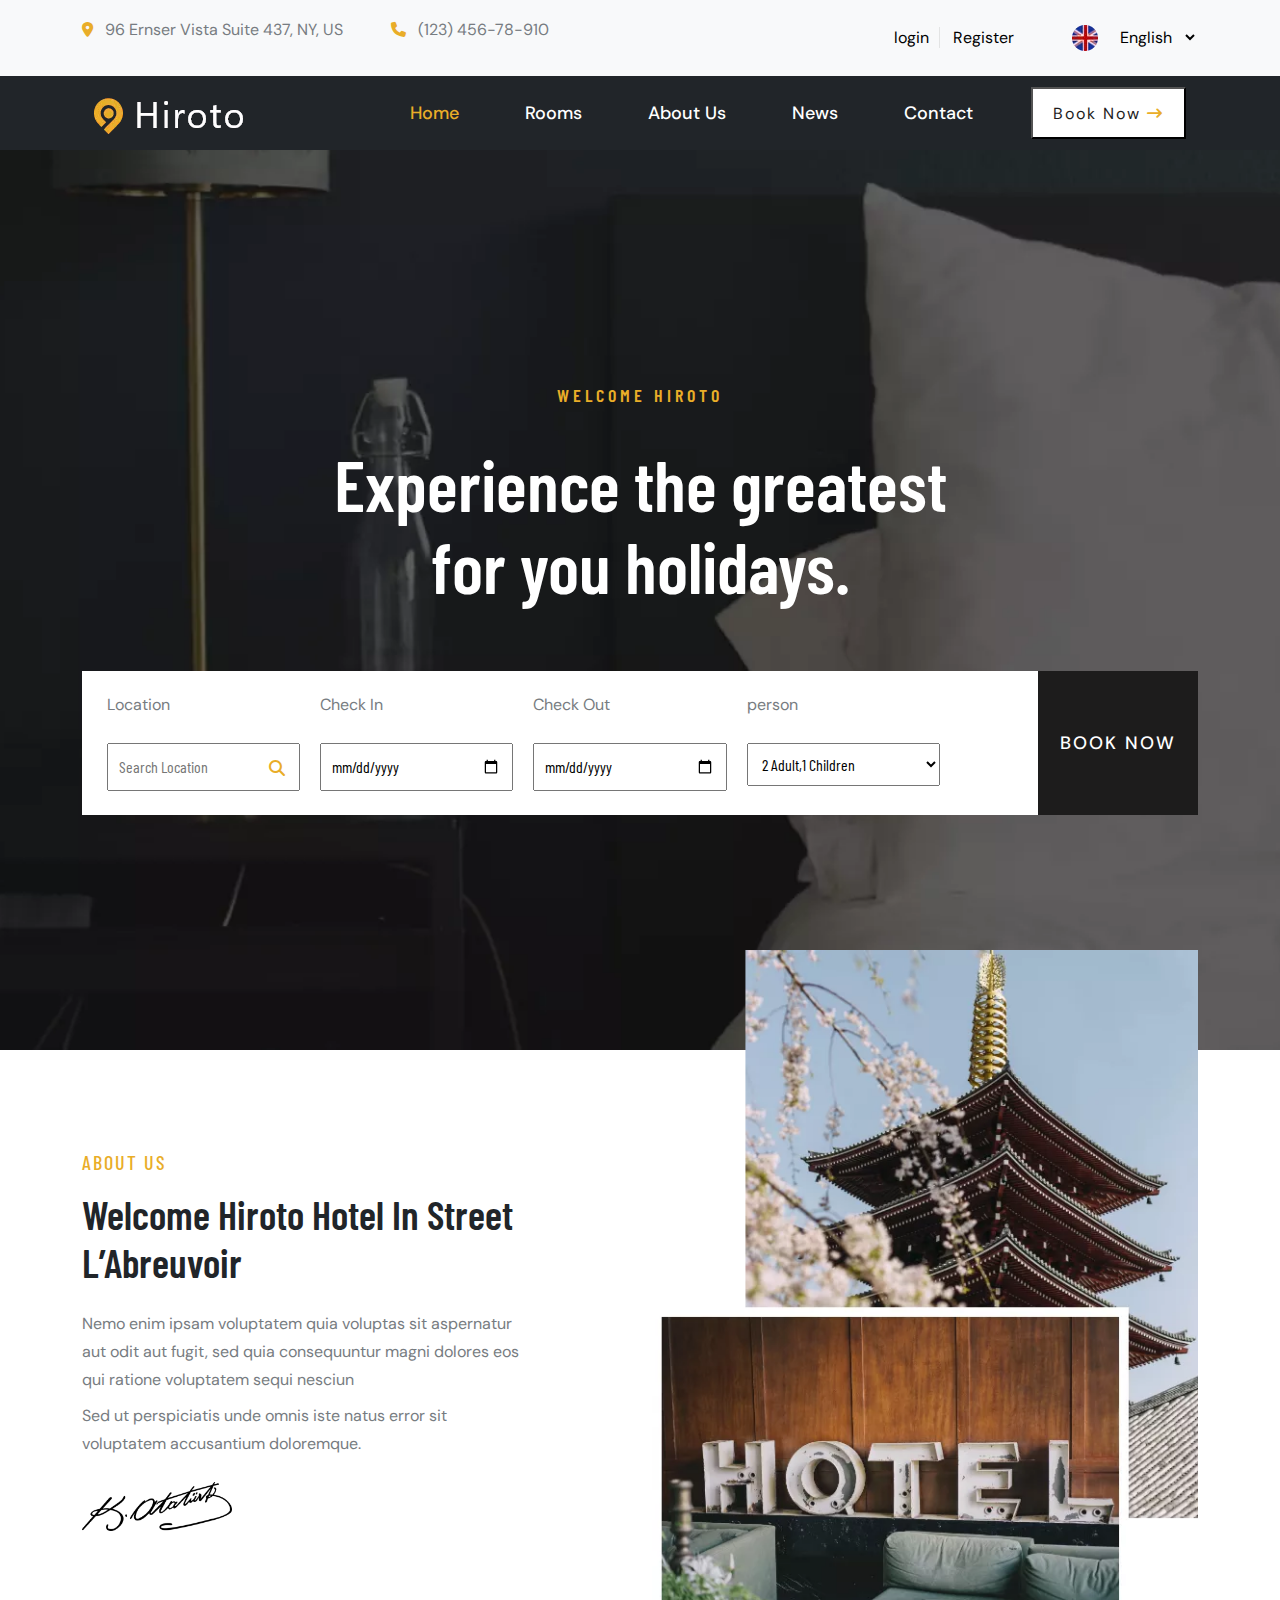
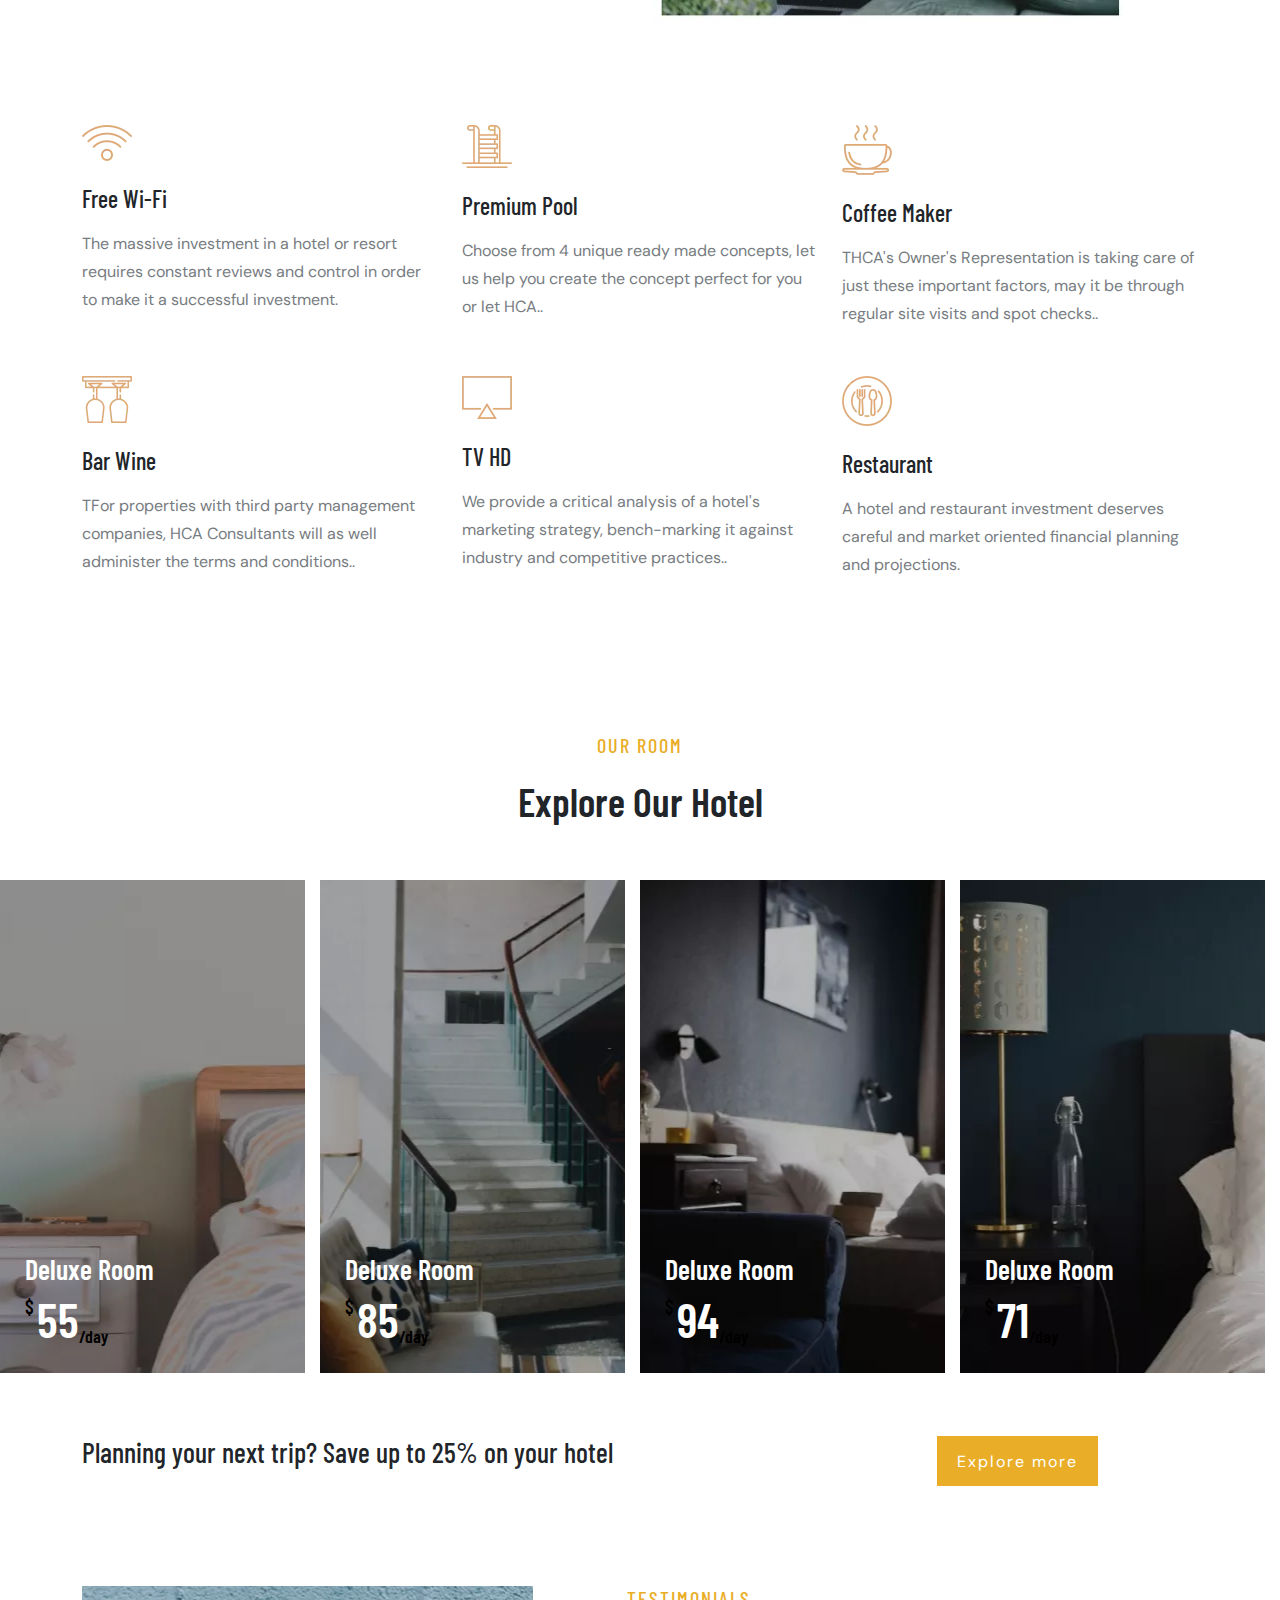
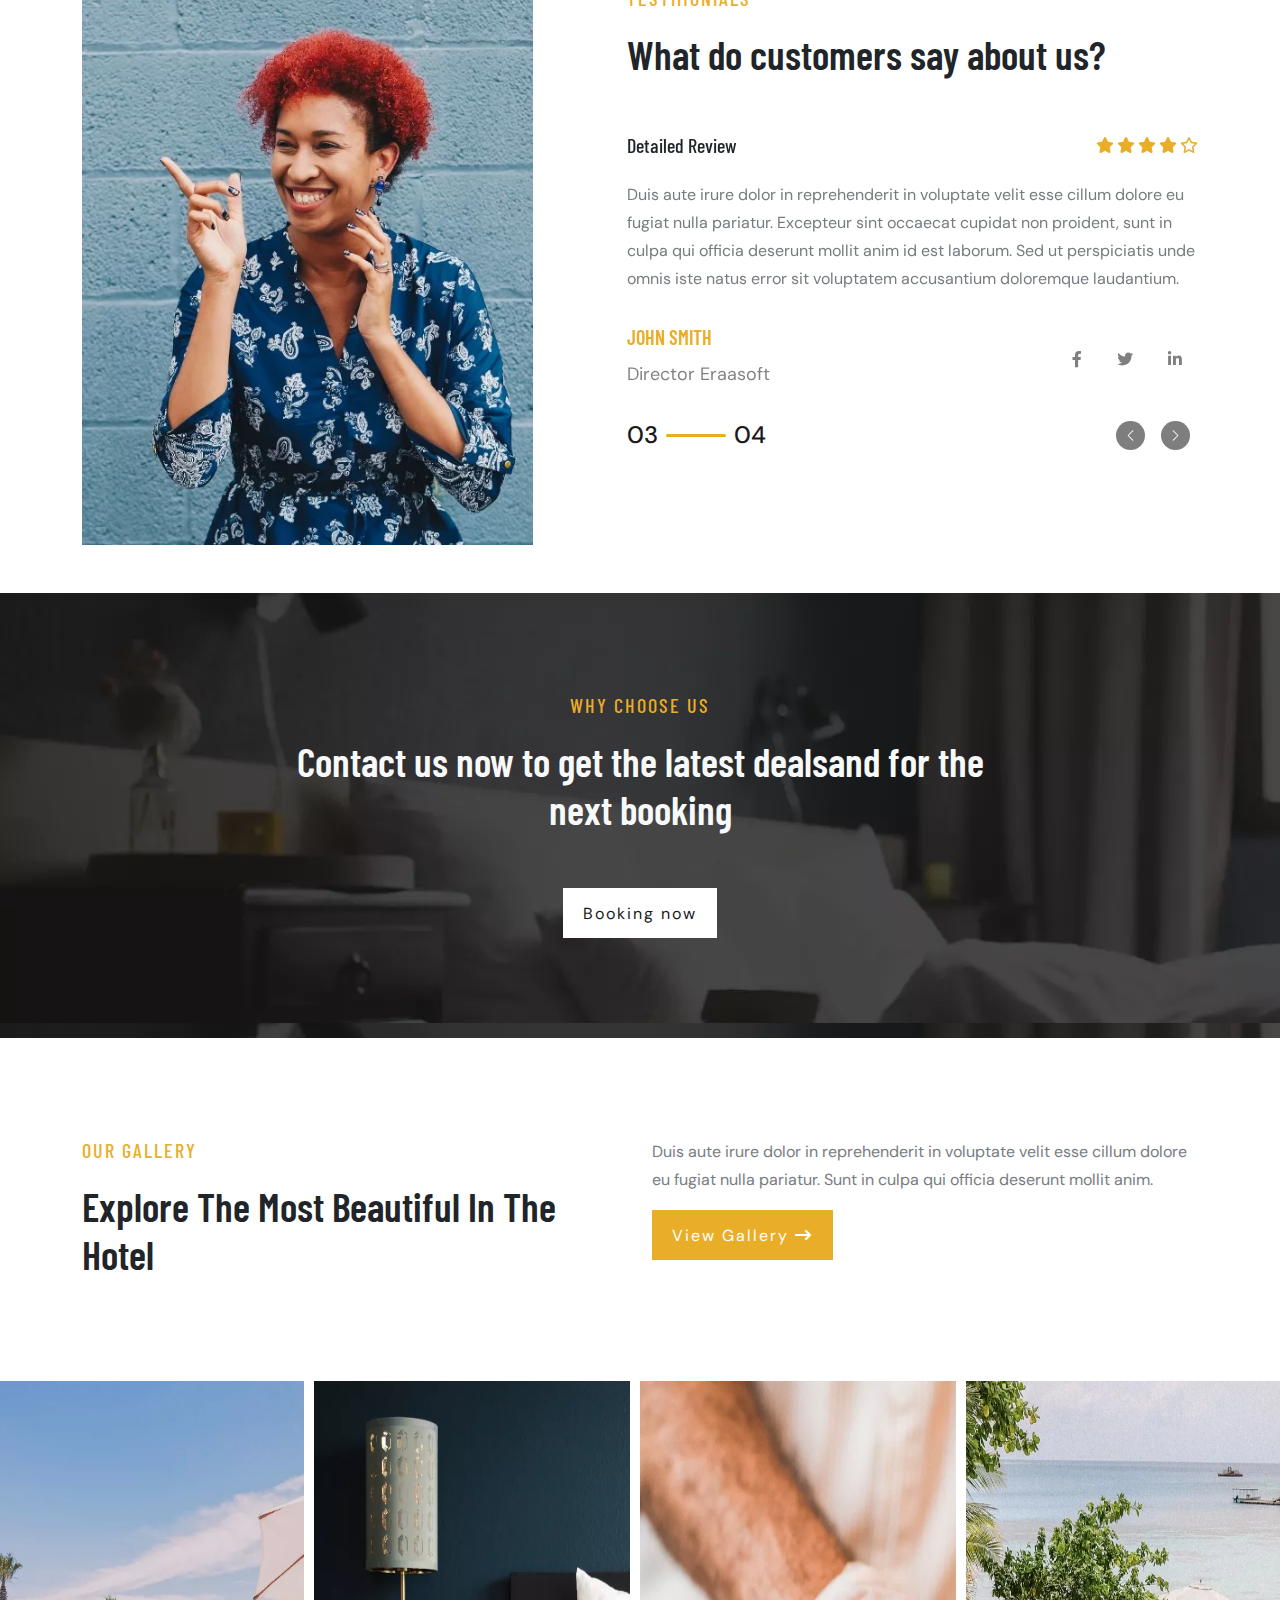
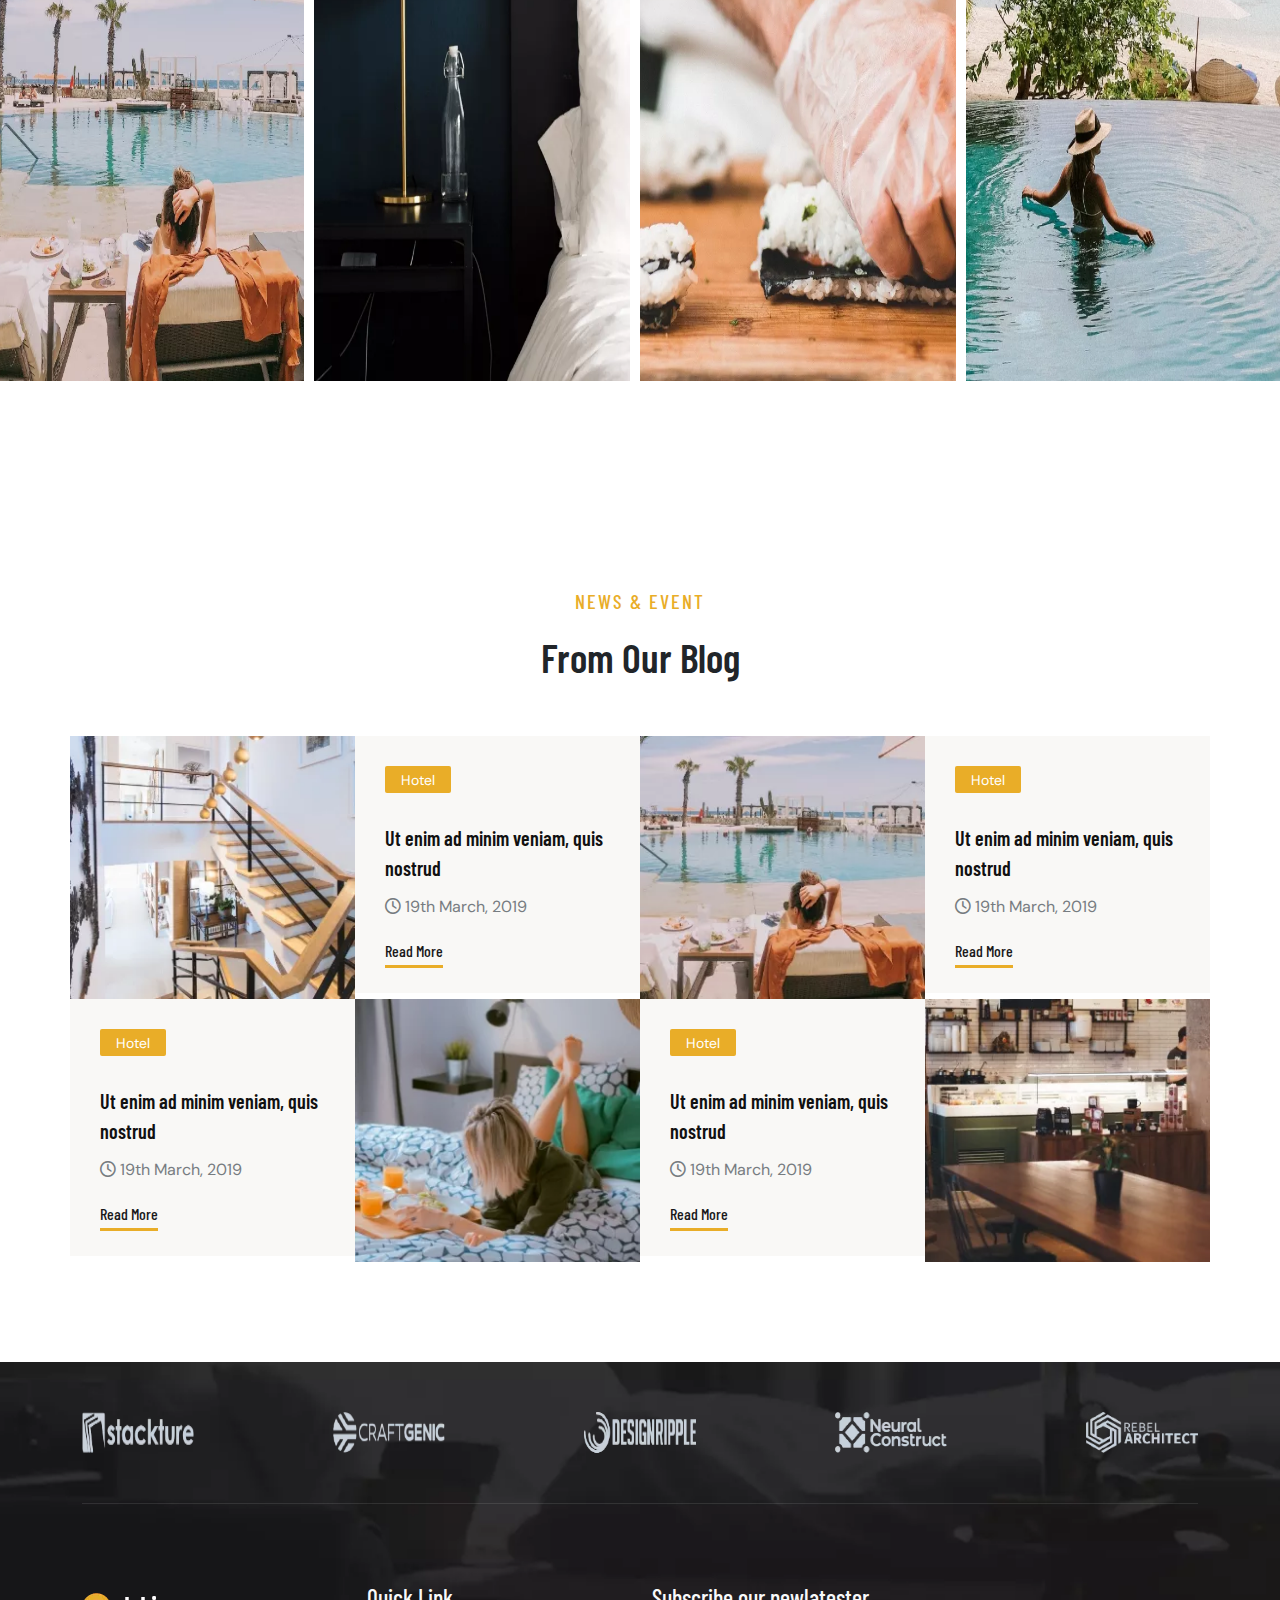
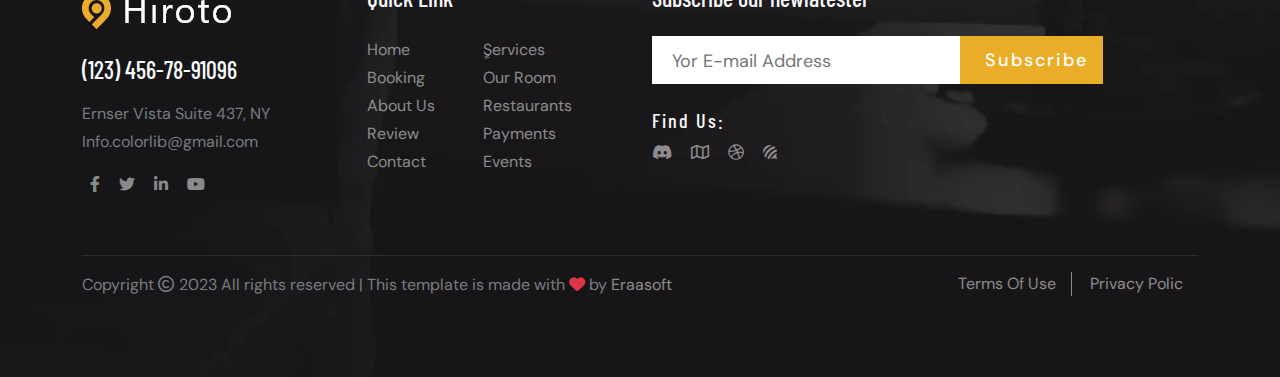
<file: index.html>
<!DOCTYPE html>
<html lang="en">
<head>
    <meta charset="UTF-8">
    <meta http-equiv="X-UA-Compatible" content="IE=edge">
    <meta name="viewport" content="width=device-width, initial-scale=1.0">
    <title>Hiroto | Template</title>
    <!-- bootstrap file  -->
    <link rel="stylesheet" href="css/bootstrap.min.css">
    <!-- main css file  -->
    <link rel="stylesheet" href="css/hiroto.css">
    <!-- Font awesom file  -->
    <link rel="stylesheet" href="css/all.min.css">
</head>
<body>
   <!-- start header -->
    <header>
           <div class="header__top bg-light py-3 d-none d-lg-block">
            <div class="container">
                <div class="row justify-content-between c-info">
                    <div class="col lg-7">
                            <ul class="d-flex addres-bar">
                                <li class="me-5">
                                    <i class="fa-solid fa-location-dot me-2"></i>
                                    96 Ernser Vista Suite 437, NY, US
                                </li>
                                <li>
                                    <i class="fa-solid fa-phone me-2"></i>
                                    (123) 456-78-910
                                </li>
                            </ul>
                    </div>
                    <div class="col-lg-5">
                        <div class="logen d-flex justify-content-end align-items-center">
                            <div class="me-5">
                                <a href="#" class="after">login</a>
                                <a href="#">Register</a>
                             </div>
                             <div class="lang d-flex align-items-center">
                                 <div class="img-lang me-2">
                                     <img src="images/logo-images/lan.png.webp" alt="">
                                 </div>
                                <select name="lang" id="lang">
                                  <option value="English">English</option>
                                  <option value="English">Arabic</option>
                                </select>
                             </div>
                        </div>
                    </div>
                </div>
            </div>
           </div>
           <div class="header__nav bg-dark">
            <div class="container">
              <nav class="navbar navbar-expand-lg bg-body-tertiary">
                <div class="container-fluid">
                  <a class="navbar-brand" href="#"><img src="images/logo-images/logo.png.webp" alt=""></a>
  
                  <button class="navbar-toggler"type="button" data-bs-toggle="offcanvas" data-bs-target="#offcanvasScrolling" aria-controls="offcanvasScrolling">
                    <span class="navbar-toggler-icon"><i class="fa-solid fa-bars"></i></span>
                  </button>

                    <!-- start  offcanvas navbar  -->
                  <div class="offcanvas offcanvas-start" data-bs-scroll="true" data-bs-backdrop="false" tabindex="-1" id="offcanvasScrolling" aria-labelledby="offcanvasScrollingLabel">
                    <div class="offcanvas-header bg-dark text-center">
                      <h5 class="offcanvas-title" id="offcanvasScrollingLabel"><img src="images/logo-images/logo.png.webp" alt=""></h5>
                      <button type="button" class="btn-close text-light bg-light" data-bs-dismiss="offcanvas" aria-label="Close"></button>
                    </div>
                    <div class="offcanvas-body bg-dark text-center">
                      <ul class="navbar-nav ms-auto mb-2 mb-lg-0">
                        <li class="nav-item mb-4">
                          <a class="nav-link active" aria-current="page" href="index.html">Home</a>
                        </li>
                        <li class="nav-item mb-4">
                          <a class="nav-link" href="room.html">Rooms</a>
                        </li>
                        <li class="nav-item mb-4">
                          <a class="nav-link" href="about.html">About Us</a>
                        </li>
                        <li class="nav-item mb-4">
                          <a class="nav-link" href="blog.html">News</a>
                        </li>
                        <li class="nav-item b-4">
                          <a class="nav-link" href="contact.html">Contact</a>
                        </li>
                      </ul>
                      <form class="d-flex justify-content-center" role="search">
                        <button class="book-btn">Book Now <i class="fa-solid fa-arrow-right-long"></i></button>
                      </form>
                    </div>
                  </div>

                   <!-- end  offcanvas navbar  -->

                  <div class="collapse navbar-collapse" id="navbarSupportedContent">
                    <ul class="navbar-nav ms-auto mb-2 mb-lg-0">
                      <li class="nav-item">
                        <a class="nav-link active" aria-current="page" href="index.html">Home</a>
                      </li>
                      <li class="nav-item">
                        <a class="nav-link" href="room.html">Rooms</a>
                      </li>
                      <li class="nav-item">
                        <a class="nav-link" href="about.html">About Us</a>
                      </li>
                      <li class="nav-item">
                        <a class="nav-link" href="blog.html">News</a>
                      </li>
                      <li class="nav-item">
                        <a class="nav-link" href="contact.html">Contact</a>
                      </li>
                    </ul>
                    <form class="d-flex" role="search">
                      <button class="book-btn">Book Now <i class="fa-solid fa-arrow-right-long"></i></button>
                    </form>
                  </div>
                </div>
              </nav>
            </div>
           </div>
    </header>
   <!-- End header -->
   <!-- start home section  -->
   <section class="hero">
    <div class="container">
      <div class="row">
        <div class="col-lg-12">
          <div class="text-hero">
            <h5>WELCOME HIROTO</h5>
            <h2>Experience the greatest for you holidays.</h2>
          </div>
        </div>
      </div>
      <div class="hero_form d-flex ">
        <div class="hero_form_item mb-4">
          <div class="hero_form_search">
            <p class="mb-4">Location</p>
            <div class="search__feild">
              <input type="text" placeholder="Search Location">
              <i class="fa-solid fa-magnifying-glass"></i>
            </div>
          </div>
        </div>
        <div class="hero_form_item mb-4">
          <div class="hero_form_date">
            <p class="mb-4">Check In</p>
            <div class="date_feild">
              <input type="date">
            </div>
          </div>
        </div>
        <div class="hero_form_item mb-4">
          <div class="hero_form_date">
            <p class="mb-4">Check Out</p>
            <div class="date_feild">
              <input type="date">
            </div>
          </div>
        </div>
        <div class="hero_form_item mb-4">
            <p class="mb-4">person</p>
            <select name="perosn" id="">
              <option value="2 Adult,1 Children">2 Adult,1 Children</option>
              <option value="2 Adult">2 Adult</option>
              <option value="1 Adult">1 Adult</option>
            </select>
        </div>
        <div class="hero_item_submit">
          <button type="submit">Book Now</button>
        </div>
      
      </div>
    </div>
   </section>
   <!-- End home section  -->
   <!-- start about home section  -->
   <div class="about__home">
    <div class="container">
      <div class="row">
        <div class="col-lg-6">
         <div class="about-text mb-5">
          <div class="about-home-title mb-4">
            <h5 class="mb-3">ABOUT US</h5>
            <h2 class="fw-semibold fs-1">Welcome Hiroto Hotel In Street L’Abreuvoir</h2>
          </div>
          <p class="mb-2">Nemo enim ipsam voluptatem quia voluptas sit aspernatur aut odit aut fugit, sed quia consequuntur magni dolores eos qui ratione voluptatem sequi nesciun</p>
          <p class="mb-4">Sed ut perspiciatis unde omnis iste natus error sit voluptatem accusantium doloremque.
          </p>
        <img src="images/logo-images/sign.png.webp" alt="">

         </div>
        </div>
        <div class="col-lg-6">
          <div class="about-img">
            <img src="images/home-images/home-about.png.webp" class="img-fluid" alt="">
          </div>
        </div>
      </div>
    </div>
  </div>
   <!-- End about home section  -->
   <!-- start services section  -->
   <div class="services">
    <div class="container">
      <div class="row">
        <div class="col-lg-4 col-md-4 col-sm-6">
          <div class="ser-item mb-5">
            <img src="images/logo-images/services-1.png.webp" alt="">
            <h4 class="mb-3 mt-4 fw-semibold">Free Wi-Fi</h4>
            <p>The massive investment in a hotel or resort requires constant reviews and control in order to make it a successful investment.</p>
          </div>
        </div>
        <div class="col-lg-4 col-md-4 col-sm-6">
          <div class="ser-item mb-5">
            <img src="images/logo-images/services-2.png.webp" alt="">
            <h4 class="mb-3 mt-4 fw-semibold">Premium Pool</h4>
            <p>Choose from 4 unique ready made concepts, let us help you create the concept perfect for you or let HCA..</p>
          </div>
        </div>
        <div class="col-lg-4 col-md-4 col-sm-6">
          <div class="ser-item mb-5">
            <img src="images/logo-images/services-3.png.webp" alt="">
            <h4 class="mb-3 mt-4 fw-semibold">Coffee Maker</h4>
            <p>THCA's Owner's Representation is taking care of just these important factors, may it be through regular site visits and spot checks..</p>
          </div>
        </div>
        <div class="col-lg-4 col-md-4 col-sm-6">
          <div class="ser-item mb-5">
            <img src="images/logo-images/services-4.png.webp" alt="">
            <h4 class="mb-3 mt-4 fw-semibold">Bar Wine</h4>
            <p>TFor properties with third party management companies, HCA Consultants will as well administer the terms and conditions..</p>
          </div>
        </div>
        <div class="col-lg-4 col-md-4 col-sm-6">
          <div class="ser-item mb-5">
            <img src="images/logo-images/services-5.png.webp" alt="">
            <h4 class="mb-3 mt-4 fw-semibold">TV HD</h4>
            <p>We provide a critical analysis of a hotel's marketing strategy, bench-marking it against industry and competitive practices..</p>
          </div>
        </div>
        <div class="col-lg-4 col-md-4 col-sm-6">
          <div class="ser-item mb-5">
            <img src="images/logo-images/services-6.png.webp" alt="">
            <h4 class="mb-3 mt-4 fw-semibold">Restaurant</h4>
            <p>A hotel and restaurant investment deserves careful and market oriented financial planning and projections.</p>
          </div>
        </div>
      </div>
    </div>
   </div>
   <!-- End services section  -->
   <!-- start rooms  -->
   <section class="home_room">
    <div class="container">
      <div class="row">
        <div class="col-lg-12">
          <div class="section-title">
            <h5>OUR ROOM</h5>
            <h2 class="fs-1 fw-semibold">Explore Our Hotel</h2>
          </div>
        </div>
      </div>
    </div>
    <div class="container-fluid">
      <div class="row">
        <div class="col-lg-3 col-md-6 col-sm-6 p-0">
          <div class="room__item item-1">
            <div class="room-title">
              <h4>Deluxe Room</h4>
              <h2>
                <sup>$</sup>55<sub>/day</sub>
              </h2>
            </div>
            <a href="#">Booking Now</a>
          </div>
        </div>
        <div class="col-lg-3 col-md-6 col-sm-6 p-0">
          <div class="room__item item-2">
            <div class="room-title">
              <h4>Deluxe Room</h4>
              <h2>
                <sup>$</sup>85<sub>/day</sub>
              </h2>
            </div>
            <a href="#">Booking Now</a>
          </div>
        </div>
        <div class="col-lg-3 col-md-6 col-sm-6 p-0">
          <div class="room__item item-3">
            <div class="room-title">
              <h4>Deluxe Room</h4>
              <h2>
                <sup>$</sup>94<sub>/day</sub>
              </h2>
            </div>
            <a href="#">Booking Now</a>
          </div>
        </div>
        <div class="col-lg-3 col-md-6 col-sm-6 p-0">
          <div class="room__item item-4">
            <div class="room-title">
              <h4>Deluxe Room</h4>
              <h2>
                <sup>$</sup>71<sub>/day</sub>
              </h2>
            </div>
            <a href="#">Booking Now</a>
          </div>
        </div>
      </div>
    </div>
    <div class="home-explore pt-5">
      <div class="container">
        <div class="row">
          <div class="col-lg-9 col-md-8">
            <h3 class="fw-semibold">Planning your next trip? Save up to 25% on your hotel</h3>
          </div>
          <div class="col-lg-3 col-md-4">
            <a href="#">Explore more</a>
          </div>
        </div>
      </div>
     </div>
   </section>
   <!-- End rooms  -->
   <!-- start testimonials section  -->
   <section class="testimonials">
    <div class="container">
      <div class="row">
        <div class="col-lg-5">
          <div class="ts-img mb-5">
            <img src="images/home-images/testimonial-left.jpg.webp" class="img-fluid" alt="">
          </div>
        </div>
        <div class="col-lg-7">
          <div class="ts-text mb-5">
            <div class="section-title text-start">
              <h5>TESTIMONIALS</h5>
              <h2 class="fs-1 fw-semibold">What do customers say about us?</h2>
            </div>
            <div class="ts-slider ">
              <div id="carouselExampleAutoplaying" class="carousel slide" data-bs-ride="carousel">
                <div class="carousel-inner">
                  <div class="carousel-item active">
                    <div class="d-flex justify-content-between mb-3">
                      <div class="details"><h4 class="text-dark fs-5">Detailed Review</h4></div>
                      <div class="rates">
                        <i class="fa-solid fa-star"></i>
                        <i class="fa-solid fa-star"></i>
                        <i class="fa-solid fa-star"></i>
                        <i class="fa-solid fa-star"></i>
                        <i class="fa-regular fa-star"></i>
                      </div>
                    </div>
                    <p>Duis aute irure dolor in reprehenderit in voluptate velit esse cillum dolore eu fugiat nulla pariatur. Excepteur sint occaecat cupidat non proident, sunt in culpa qui officia deserunt mollit anim id est laborum. Sed ut perspiciatis unde omnis iste natus error sit voluptatem accusantium doloremque laudantium.</p>
                    <div class="author-title d-flex justify-content-between pt-3 align-items-center">
                      <div class="author-name">
                        <h5>John Smith</h5>
                        <h4 class="text-black-50">Director Eraasoft</h4>
                      </div>
                      <div class="social-icons">
                        <i class="fa-brands fa-facebook-f mx-3 text-black-50"></i>
                        <i class="fa-brands fa-twitter mx-3 text-black-50"></i>
                        <i class="fa-brands fa-linkedin-in mx-3 text-black-50 "></i>
                      </div>
                    </div>
                  </div>
                  <div class="carousel-item">
                    <div class="d-flex justify-content-between mb-3">
                      <div class="details"><h4 class="text-dark fs-5">Detailed Review</h4></div>
                      <div class="rates">
                        <i class="fa-solid fa-star"></i>
                        <i class="fa-solid fa-star"></i>
                        <i class="fa-solid fa-star"></i>
                        <i class="fa-solid fa-star"></i>
                        <i class="fa-regular fa-star"></i>
                      </div>
                    </div>
                    <p>Duis aute irure dolor in reprehenderit in voluptate velit esse cillum dolore eu fugiat nulla pariatur. Excepteur sint occaecat cupidat non proident, sunt in culpa qui officia deserunt mollit anim id est laborum. Sed ut perspiciatis unde omnis iste natus error sit voluptatem accusantium doloremque laudantium.</p>
                    <div class="author-title d-flex justify-content-between pt-3 align-items-center">
                      <div class="author-name">
                        <h5>Jack Killy</h5>
                        <h4 class="text-black-50">Director Eraasoft</h4>
                      </div>
                      <div class="social-icons">
                        <i class="fa-brands fa-facebook-f mx-3 text-black-50"></i>
                        <i class="fa-brands fa-twitter mx-3 text-black-50"></i>
                        <i class="fa-brands fa-linkedin-in mx-3 text-black-50 "></i>
                      </div>
                    </div>
                  </div>
                  <div class="carousel-item">
                    <div class="d-flex justify-content-between mb-3">
                      <div class="details"><h4 class="text-dark fs-5">Detailed Review</h4></div>
                      <div class="rates">
                        <i class="fa-solid fa-star"></i>
                        <i class="fa-solid fa-star"></i>
                        <i class="fa-solid fa-star"></i>
                        <i class="fa-solid fa-star"></i>
                        <i class="fa-regular fa-star"></i>
                      </div>
                    </div>
                    <p>Duis aute irure dolor in reprehenderit in voluptate velit esse cillum dolore eu fugiat nulla pariatur. Excepteur sint occaecat cupidat non proident, sunt in culpa qui officia deserunt mollit anim id est laborum. Sed ut perspiciatis unde omnis iste natus error sit voluptatem accusantium doloremque laudantium.</p>
                    <div class="author-title d-flex justify-content-between pt-3 align-items-center">
                      <div class="author-name">
                        <h5>Rechar Hospan Killy</h5>
                        <h4 class="text-black-50">Director Eraasoft</h4>
                      </div>
                      <div class="social-icons">
                        <i class="fa-brands fa-facebook-f mx-3 text-black-50"></i>
                        <i class="fa-brands fa-twitter mx-3 text-black-50"></i>
                        <i class="fa-brands fa-linkedin-in mx-3 text-black-50 "></i>
                      </div>
                    </div>
                  </div>
                </div>
                <div class="pagination-bar d-flex justify-content-between align-items-center mt-4">
                  <div class="pagination-num d-flex align-items-center">
                    <span>03</span>
                    <span class="progress"></span>
                    <span>04</span>
                  </div>
                  <div class="pagination-mov">
                    <button class="carousel-control-prev" type="button" data-bs-target="#carouselExampleAutoplaying" data-bs-slide="prev">
                      <span class="carousel-control-prev-icon" aria-hidden="true"></span>
                      <span class="visually-hidden">Previous</span>
                    </button>
                    <button class="carousel-control-next" type="button" data-bs-target="#carouselExampleAutoplaying" data-bs-slide="next">
                      <span class="carousel-control-next-icon" aria-hidden="true"></span>
                      <span class="visually-hidden">Next</span>
                    </button>
                  </div>
                </div>
              </div>
            </div>
          </div>
        </div>
      </div>
    </div>
   </section>
   <!-- start testimonials section  -->
   <!-- start choose us -->
   <div class="chooseUs">
    <div class="container">
      <div class="row justify-content-center">
        <div class="col-lg-8">
          <div class="choose__text text-center">
            <div class="section-title">
              <h5>WHY CHOOSE US</h5>
              <h2 class="fs-1 fw-semibold text-light">Contact us now to get the latest dealsand for the next booking</h2>
            </div> 
            <a href="#">Booking now</a>
          </div>
        </div>
      </div>
    </div>
   </div>
   <!-- end choose us -->
  <!-- start gallary section  -->
  <section class="gallary">
    <div class="container mb-5">
      <div class="row">
        <div class="col-lg-6 col-md-6 col-sm-6">
          <div class="section-title text-start">
            <h5>OUR GALLERY</h5>
            <h2 class="fs-1 fw-semibold">Explore The Most Beautiful In The Hotel</h2>
          </div>
        </div>
        <div class="col-lg-6 col-md-6 col-sm-6">
          <div class="gallary__title">
            <p>Duis aute irure dolor in reprehenderit in voluptate velit esse cillum dolore eu fugiat nulla pariatur. Sunt in culpa qui officia deserunt mollit anim.</p>
            <a href="#">
              View Gallery 
              <i class="fa-solid fa-arrow-right-long"></i>
            </a>
          </div>
        </div>
      </div>
    </div>
    <div class="container-fluid p-0">
      <div class="gallary-slider">
        <div class="row">
          <div class="col-lg-3 col-md-6 col-sm-6 p-0">
           <div class="gallary__item mb-2">
            <img src="images/home-images/gallery-1.jpg.webp"class="img-fluid" alt="">
           </div>
          </div>
          <div class="col-lg-3 col-md-6 col-sm-6 p-0">
           <div class="gallary__item mb-2">
            <img src="images/home-images/gallery-2.jpg.webp"class="img-fluid" alt="">
           </div>
          </div>
          <div class="col-lg-3 col-md-6 col-sm-6 p-0">
           <div class="gallary__item mb-2">
            <img src="images/home-images/gallery-3.jpg.webp"class="img-fluid" alt="">
           </div>
          </div>
          <div class="col-lg-3 col-md-6 col-sm-6 p-0">
           <div class="gallary__item mb-2">
            <img src="images/home-images/gallery-4.jpg.webp"class="img-fluid" alt="">
           </div>
          </div>
         
        </div>
      </div>
    </div>
  </section>
  <!-- end gallary section  -->
  <!-- start blog -->
  <section class="blog">
    <div class="container">
      <div class="row">
        <div class="col-lg-12">
          <div class="section-title">
            <h5>NEWS & EVENT</h5>
            <h2 class="fs-1 fw-semibold">From Our Blog</h2>
          </div>
        </div>
      </div>
      <div class="row">
        <div class="col-lg-3 col-md-3 col-sm-6 p-0">
          <div class="blog-item">
            <img src="images/home-images/lb-1.jpg.webp" alt="">
          </div>
        </div>
        <div class="col-lg-3 col-md-3 col-sm-6 p-0">
          <div class="blog-item">
           <div class="latest__blog__text">
            <span>Hotel</span>
            <h5>Ut enim ad minim veniam, quis nostrud</h5>
            <p>
              <i class="fa-regular fa-clock"></i>
              19th March, 2019
            </p>
            <a href="#">Read More</a>
           </div>
          </div>
        </div>
        <div class="col-lg-3 col-md-3 col-sm-6  p-0">
          <div class="blog-item">
            <img src="images/home-images/lb-2.jpg.webp" alt="">
          </div>
        </div>
        <div class="col-lg-3 col-md-3 col-sm-6 p-0">
          <div class="blog-item">
           <div class="latest__blog__text">
            <span>Hotel</span>
            <h5>Ut enim ad minim veniam, quis nostrud</h5>
            <p>
              <i class="fa-regular fa-clock"></i>
              19th March, 2019
            </p>
            <a href="#">Read More</a>
           </div>
          </div>
        </div>
        <div class="col-lg-3 col-md-3 col-sm-6 p-0">
          <div class="blog-item">
           <div class="latest__blog__text">
            <span>Hotel</span>
            <h5>Ut enim ad minim veniam, quis nostrud</h5>
            <p>
              <i class="fa-regular fa-clock"></i>
              19th March, 2019
            </p>
            <a href="#">Read More</a>
           </div>
          </div>
        </div>
        <div class="col-lg-3 col-md-3 col-sm-6 p-0">
          <div class="blog-item">
            <img src="images/home-images/lb-3.jpg.webp" alt="">
          </div>
        </div>
        <div class="col-lg-3 col-md-3 col-sm-6 p-0">
          <div class="blog-item">
           <div class="latest__blog__text">
            <span>Hotel</span>
            <h5>Ut enim ad minim veniam, quis nostrud</h5>
            <p>
              <i class="fa-regular fa-clock"></i>
              19th March, 2019
            </p>
            <a href="#">Read More</a>
           </div>
          </div>
        </div>
        <div class="col-lg-3 col-md-3 col-sm-6  p-0">
          <div class="blog-item">
            <img src="images/home-images/lb-4.jpg.webp" alt="">
          </div>
        </div>
      </div>
    </div>
  </section>
  <!-- end blog -->
  <!-- start footer  -->
  <footer>
    <div class="container">
      <div id="carouselExampleRide" class="carousel slide carousel-footer" data-bs-ride="true">
        <div class="carousel-inner">
          <div class="carousel-item active d-flex justify-content-between">
            <img src="images/logo-images/logo-1.png.webp" alt="...">
            <img src="images/logo-images/logo-2.png.webp" alt="...">
            <img src="images/logo-images/logo-3.png.webp" alt="...">
            <img src="images/logo-images/logo-4.png.webp" alt="...">
            <img src="images/logo-images/logo-5.png.webp" alt="...">
          </div>
        </div>
      </div>
      <div class="row">
        <div class="col-lg-3 col-md-6 col-sm-6">
          <div class="footer__about mb-4">
            <div class="footer__About__logo mb-4">
              <img src="images/logo-images/logo.png.webp" alt="">
            </div>
            <h4 class="text-light mb-2">(123) 456-78-91096</h4>
            <ul class="my-3">
              <li>Ernser Vista Suite 437, NY</li>
              <li>Info.colorlib@gmail.com</li>
            </ul>
            <div class="social-icons">
              <i class="fa-brands fa-facebook-f mx-2 text-white-50"></i>
              <i class="fa-brands fa-twitter mx-2 text-white-50"></i>
              <i class="fa-brands fa-linkedin-in mx-2 text-white-50"></i>
              <i class="fa-brands fa-youtube mx-2 text-white-50"></i>
          </div>
        </div>
      </div>
      <div class="col-lg-3 col-md-5 col-sm-6">
        <h4 class="text-light mb-4">Quick Link</h4>
        <div class="footer__links d-flex">
          <ul class="me-5">
            <li><a class="text-white-50" href="home.html">Home</a></li>
            <li><a class="text-white-50" href="home.html">Booking</a></li>
            <li><a class="text-white-50" href="about.html">About Us</a></li>
            <li><a class="text-white-50" href="contact.html">Review</a></li>
            <li><a class="text-white-50" href="contact.html">Contact</a></li>
          </ul>
          <ul>
            <li><a class="text-white-50" href="home.html">ٍServices</a></li>
            <li><a class="text-white-50" href="room.html">Our Room</a></li>
            <li><a class="text-white-50" href="home.html">Restaurants</a></li>
            <li><a class="text-white-50" href="contact.html">Payments</a></li>
            <li><a class="text-white-50" href="home.html">Events</a></li>
          </ul>
        </div>
      </div>
      <div class="col-lg-5 col-md-8 col-sm-12">
        <div class="footer__news">
          <h4 class="text-light mb-4">Subscribe our newlatester</h4>
          <form action="#" class="mb-4">
            <input type="text" placeholder="Yor E-mail Address">
            <button type="submit">Subscribe</button>
          </form>
          <div class="footer__find">
            <h5 class="text-capitalize text-light mb-2">Find Us:</h5>
            <div class="find-links">
              <a href="#"><i class="fa-brands fa-discord me-2 text-white-50"></i></a>
              <a href="#"><i class="fa-regular fa-map mx-2 text-white-50"></i></a>
              <a href="#"><i class="fa-brands fa-dribbble text-white-50 mx-2"></i></a>
              <a href="#"><i class="fa-brands fa-forumbee text-white-50 mx-2"></i></a>
            </div>
          </div>
        </div>
      </div>
    </div>
    <div class="copyright">
      <div class="row">
        <div class="col-lg-7 col-md-7">
          <div class="footer__copyight">
            <p>Copyright <i class="fa-regular fa-copyright"></i> 2023 All rights reserved | This template is made with <i class="fa-solid fa-heart text-danger"></i> by <a href="#" class="text-white-50">Eraasoft</a></p>
          </div>
        </div>
        <div class="col-lg-5 col-md-5">
          <div class="footer__copyright__links">
            <a href="#"class="text-white-50">Terms Of Use</a>
            <a href="#"class="text-white-50">Privacy Polic</a>
          </div>
        </div>
      </div>
    </div>
  </footer>
  <!-- end footer  -->

  <!-- js bootstrap file  -->
  <script src="js/bootstrap.bundle.min.js"></script>
</body>
</html>
</file>
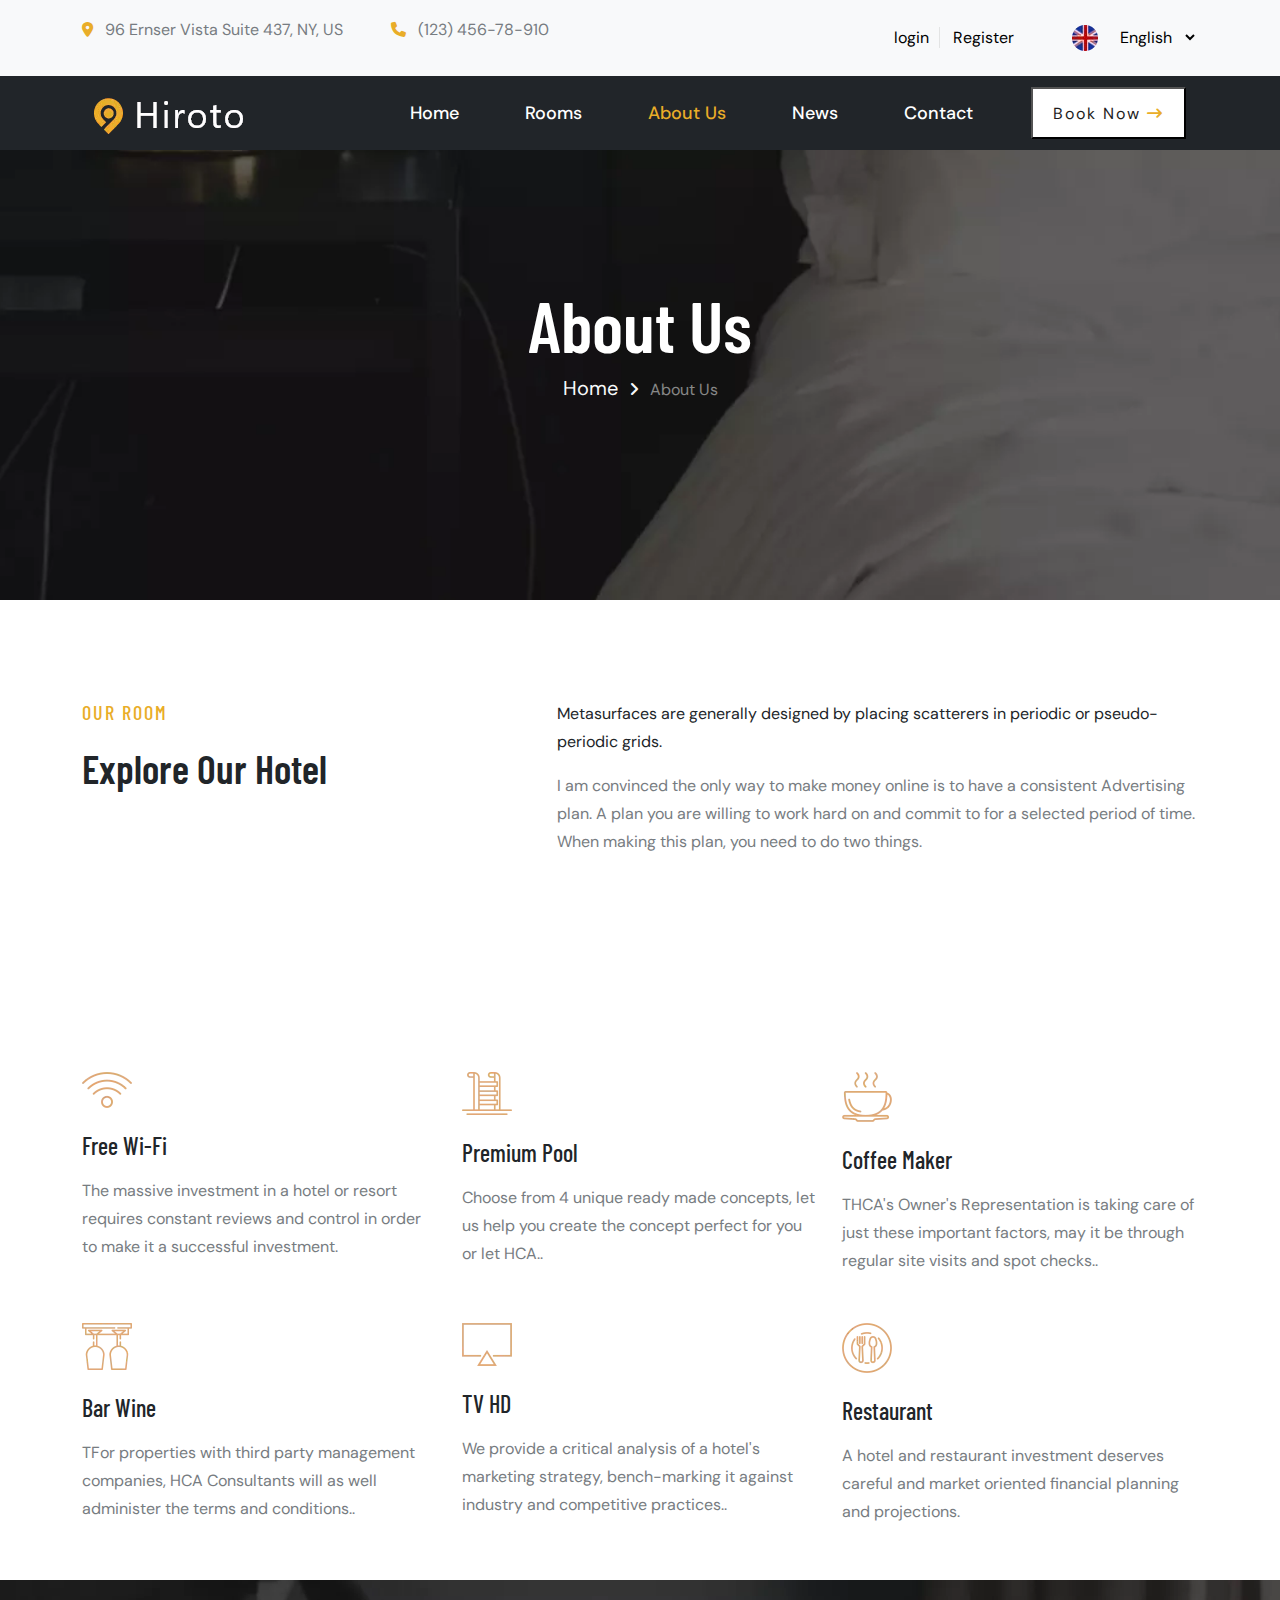
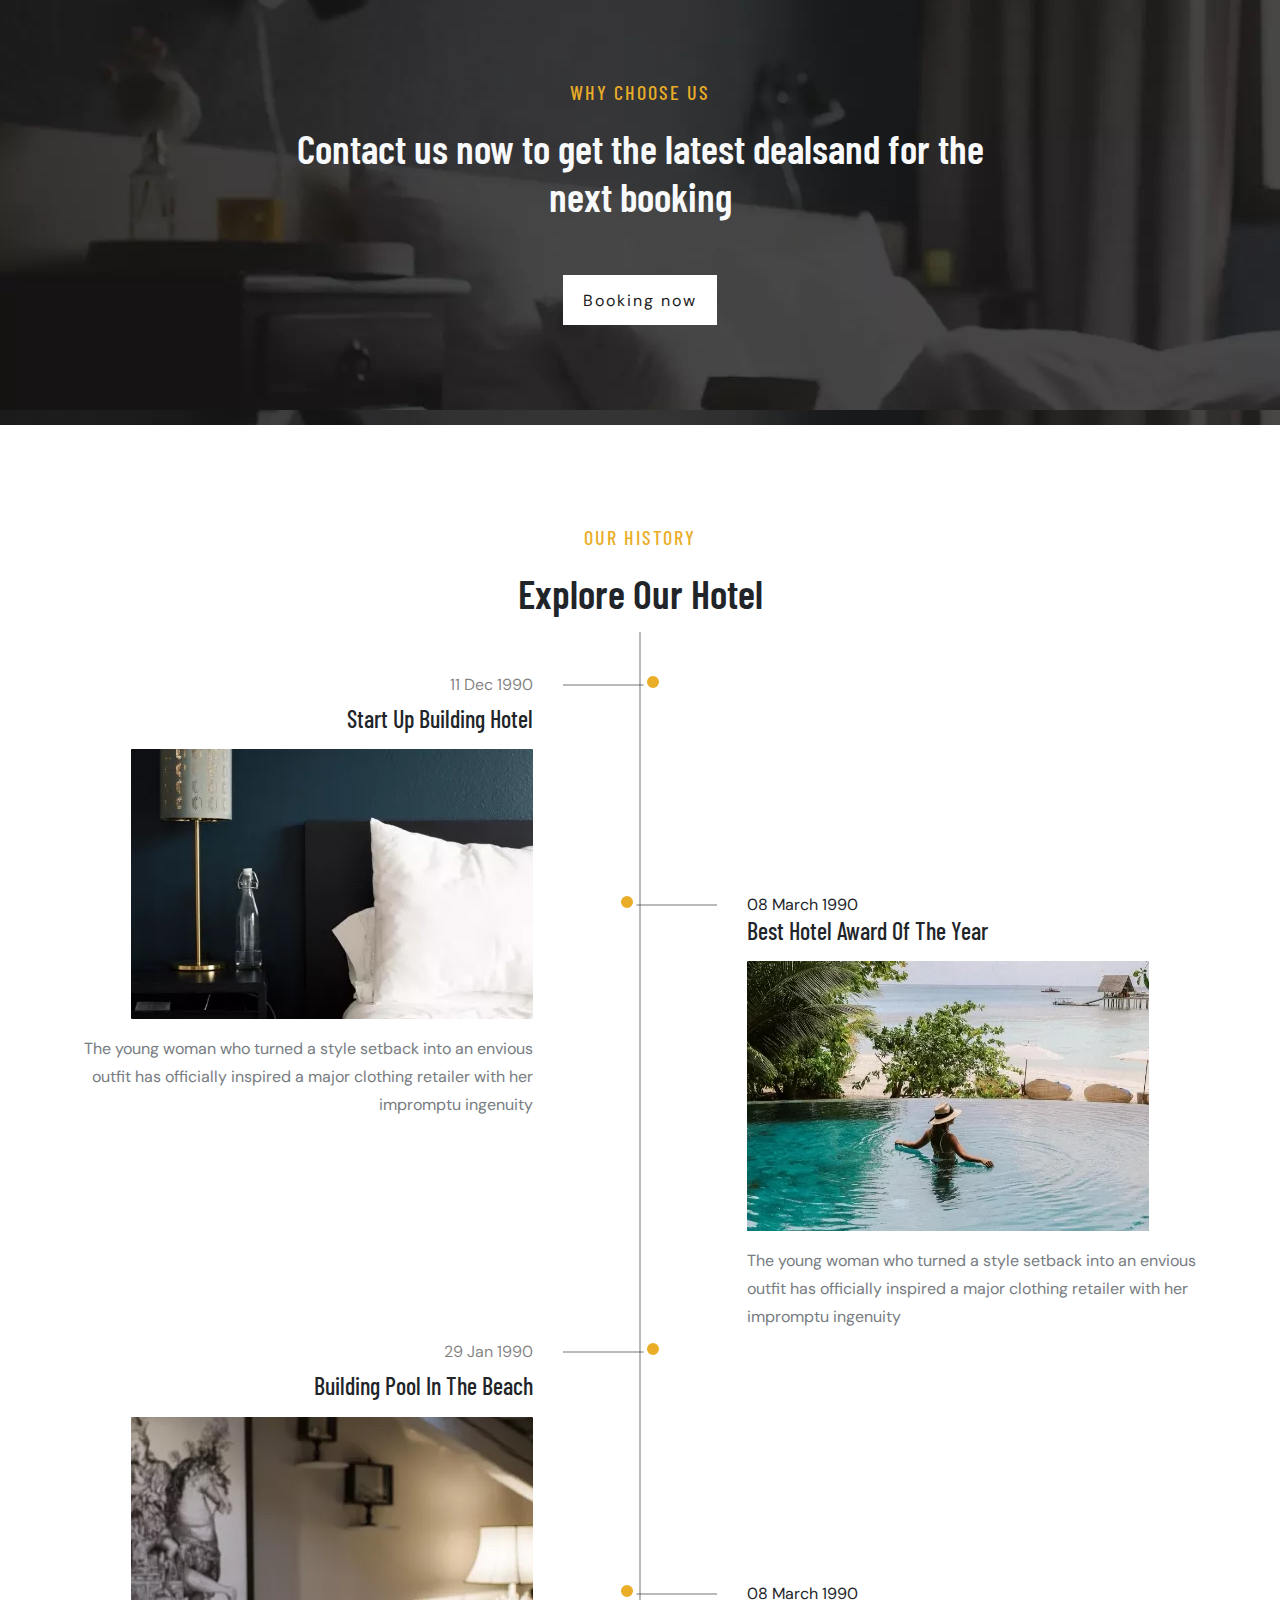
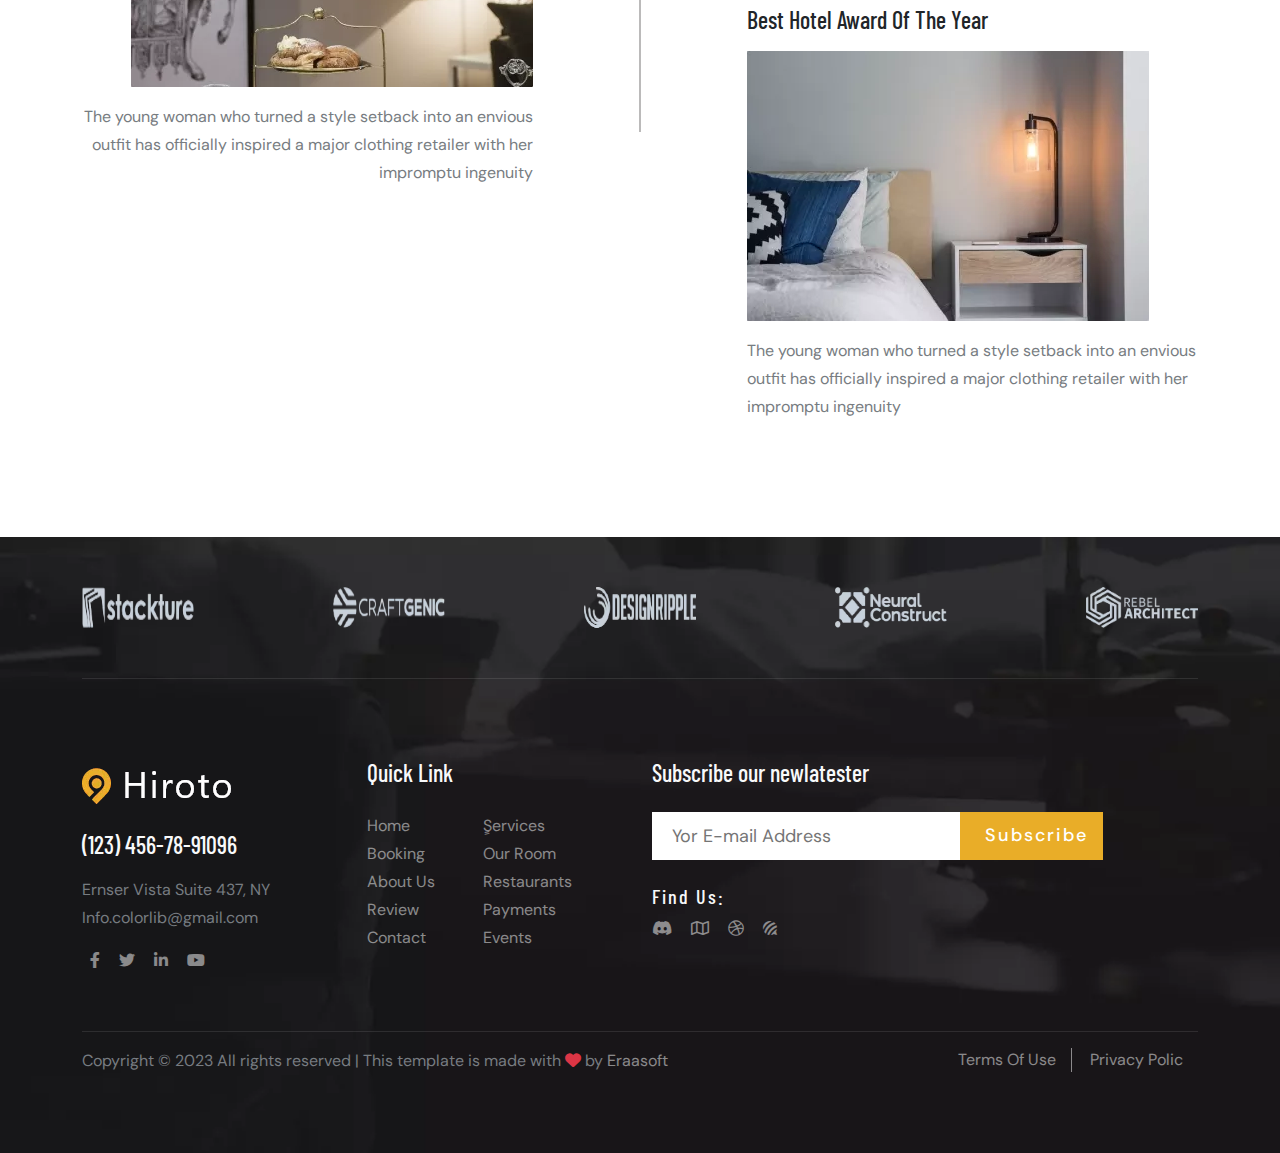
<file: about.html>
<!DOCTYPE html>
<html lang="en">
<head>
    <meta charset="UTF-8">
    <meta http-equiv="X-UA-Compatible" content="IE=edge">
    <meta name="viewport" content="width=device-width, initial-scale=1.0">
    <title>Hiroto | Template</title>
    <!-- bootstrap file  -->
    <link rel="stylesheet" href="css/bootstrap.min.css">
    <!-- main css file  -->
    <link rel="stylesheet" href="css/hiroto.css">
    <!-- Font awesom file  -->
    <link rel="stylesheet" href="css/all.min.css">
</head>
<body>
<!-- start header -->
<header>
  <div class="header__top bg-light py-3 d-none d-lg-block">
   <div class="container">
       <div class="row justify-content-between c-info">
           <div class="col lg-7">
                   <ul class="d-flex addres-bar">
                       <li class="me-5">
                           <i class="fa-solid fa-location-dot me-2"></i>
                           96 Ernser Vista Suite 437, NY, US
                       </li>
                       <li>
                           <i class="fa-solid fa-phone me-2"></i>
                           (123) 456-78-910
                       </li>
                   </ul>
           </div>
           <div class="col-lg-5">
               <div class="logen d-flex justify-content-end align-items-center">
                   <div class="me-5">
                       <a href="#" class="after">login</a>
                       <a href="#">Register</a>
                    </div>
                    <div class="lang d-flex align-items-center">
                        <div class="img-lang me-2">
                            <img src="images/logo-images/lan.png.webp" alt="">
                        </div>
                       <select name="lang" id="lang">
                         <option value="English">English</option>
                         <option value="English">Arabic</option>
                       </select>
                    </div>
               </div>
           </div>
       </div>
   </div>
  </div>
  <div class="header__nav bg-dark">
   <div class="container">
     <nav class="navbar navbar-expand-lg bg-body-tertiary">
       <div class="container-fluid">
         <a class="navbar-brand" href="#"><img src="images/logo-images/logo.png.webp" alt=""></a>
         <button class="navbar-toggler"type="button" data-bs-toggle="offcanvas" data-bs-target="#offcanvasScrolling" aria-controls="offcanvasScrolling">
           <span class="navbar-toggler-icon"><i class="fa-solid fa-bars"></i></span>
         </button>

           <!-- start  offcanvas navbar  -->
         <div class="offcanvas offcanvas-start" data-bs-scroll="true" data-bs-backdrop="false" tabindex="-1" id="offcanvasScrolling" aria-labelledby="offcanvasScrollingLabel">
           <div class="offcanvas-header bg-dark text-center">
             <h5 class="offcanvas-title" id="offcanvasScrollingLabel"><img src="images/logo-images/logo.png.webp" alt=""></h5>
             <button type="button" class="btn-close text-light bg-light" data-bs-dismiss="offcanvas" aria-label="Close"></button>
           </div>
           <div class="offcanvas-body bg-dark text-center">
             <ul class="navbar-nav ms-auto mb-2 mb-lg-0">
               <li class="nav-item mb-4">
                 <a class="nav-link" aria-current="page" href="index.html">Home</a>
               </li>
               <li class="nav-item mb-4">
                 <a class="nav-link" href="room.html">Rooms</a>
               </li>
               <li class="nav-item mb-4">
                 <a class="nav-link active" href="about.html">About Us</a>
               </li>
               <li class="nav-item mb-4">
                 <a class="nav-link" href="blog.html">News</a>
               </li>
               <li class="nav-item b-4">
                 <a class="nav-link" href="contact.html">Contact</a>
               </li>
             </ul>
             <form class="d-flex justify-content-center" role="search">
               <button class="book-btn">Book Now <i class="fa-solid fa-arrow-right-long"></i></button>
             </form>
           </div>
         </div>
         
          <!-- end  offcanvas navbar  -->

         <div class="collapse navbar-collapse" id="navbarSupportedContent">
           <ul class="navbar-nav ms-auto mb-2 mb-lg-0">
             <li class="nav-item">
               <a class="nav-link" aria-current="page" href="index.html">Home</a>
             </li>
             <li class="nav-item">
               <a class="nav-link" href="room.html">Rooms</a>
             </li>
             <li class="nav-item">
               <a class="nav-link active" href="about.html">About Us</a>
             </li>
             <li class="nav-item">
               <a class="nav-link" href="blog.html">News</a>
             </li>
             <li class="nav-item">
               <a class="nav-link" href="contact.html">Contact</a>
             </li>
           </ul>
           <form class="d-flex" role="search">
             <button class="book-btn">Book Now <i class="fa-solid fa-arrow-right-long"></i></button>
           </form>
         </div>
       </div>
     </nav>
   </div>
  </div>
</header>
<!-- End header -->
<!-- start comman section  -->
<section class="hero comman__section">
<div class="container">
<div class="row">
 <div class="col-lg-12">
   <div class="text-hero">
     <h2 class="mb-2">About Us</h2>
     <div class="breakcump__links">
      <a class="text-light fs-5" href="home.html">Home</a>
      <i class="fa-solid fa-angle-right text-light mx-2"></i>
      <span class="text-white-50 fs-6">About Us</span>
     </div>
   </div>
 </div>
</div>
</div>
</section>
<!-- end comman section  -->

<!-- start about page  -->
<section class="AboutUs">
    <div class="container">
        <div class="about__content">
            <div class="row">
                <div class="col-lg-5">
                    <div class="section-title text-start">
                        <h5>OUR ROOM</h5>
                        <h2 class="fs-1 fw-semibold">Explore Our Hotel</h2>
                      </div>
                </div>
                <div class="col-lg-7">
                    <div class="about__text">
                        <p class="text-dark">Metasurfaces are generally designed by placing scatterers in periodic or pseudo-periodic grids.</p>
                        <p>I am convinced the only way to make money online is to have a consistent Advertising plan. A plan you are willing to work hard on and commit to for a selected period of time. When making this plan, you need to do two things.</p>
                    </div>
                </div>
            </div>
        </div>
    </div>
</section>
<!-- start services section  -->
<div class="services">
    <div class="container">
      <div class="row">
        <div class="col-lg-4 col-md-4 col-sm-6">
          <div class="ser-item mb-5">
            <img src="images/logo-images/services-1.png.webp" alt="">
            <h4 class="mb-3 mt-4 fw-semibold">Free Wi-Fi</h4>
            <p>The massive investment in a hotel or resort requires constant reviews and control in order to make it a successful investment.</p>
          </div>
        </div>
        <div class="col-lg-4 col-md-4 col-sm-6">
          <div class="ser-item mb-5">
            <img src="images/logo-images/services-2.png.webp" alt="">
            <h4 class="mb-3 mt-4 fw-semibold">Premium Pool</h4>
            <p>Choose from 4 unique ready made concepts, let us help you create the concept perfect for you or let HCA..</p>
          </div>
        </div>
        <div class="col-lg-4 col-md-4 col-sm-6">
          <div class="ser-item mb-5">
            <img src="images/logo-images/services-3.png.webp" alt="">
            <h4 class="mb-3 mt-4 fw-semibold">Coffee Maker</h4>
            <p>THCA's Owner's Representation is taking care of just these important factors, may it be through regular site visits and spot checks..</p>
          </div>
        </div>
        <div class="col-lg-4 col-md-4 col-sm-6">
          <div class="ser-item mb-5">
            <img src="images/logo-images/services-4.png.webp" alt="">
            <h4 class="mb-3 mt-4 fw-semibold">Bar Wine</h4>
            <p>TFor properties with third party management companies, HCA Consultants will as well administer the terms and conditions..</p>
          </div>
        </div>
        <div class="col-lg-4 col-md-4 col-sm-6">
          <div class="ser-item mb-5">
            <img src="images/logo-images/services-5.png.webp" alt="">
            <h4 class="mb-3 mt-4 fw-semibold">TV HD</h4>
            <p>We provide a critical analysis of a hotel's marketing strategy, bench-marking it against industry and competitive practices..</p>
          </div>
        </div>
        <div class="col-lg-4 col-md-4 col-sm-6">
          <div class="ser-item mb-5">
            <img src="images/logo-images/services-6.png.webp" alt="">
            <h4 class="mb-3 mt-4 fw-semibold">Restaurant</h4>
            <p>A hotel and restaurant investment deserves careful and market oriented financial planning and projections.</p>
          </div>
        </div>
      </div>
    </div>
   </div>
   <!-- End services section  -->
   <!-- start choose us -->
   <div class="chooseUs">
    <div class="container">
      <div class="row justify-content-center">
        <div class="col-lg-8">
          <div class="choose__text text-center">
            <div class="section-title">
              <h5>WHY CHOOSE US</h5>
              <h2 class="fs-1 fw-semibold text-light">Contact us now to get the latest dealsand for the next booking</h2>
            </div> 
            <a href="#">Booking now</a>
          </div>
        </div>
      </div>
    </div>
   </div>
   <!-- end choose us -->
   <!-- start about history  -->
   <section class="about__history">
    <div class="container">
        <div class="row">
            <div class="col-lg-12">
                <div class="section-title">
                    <h5>OUR HISTORY</h5>
                    <h2 class="fs-1 fw-semibold">Explore Our Hotel</h2>
                  </div>
            </div>
        </div>
      <div class="history__content">
        <div class="row">
            <div class="col-lg-5 col-md-5 left-side">
                <div class="history_item_left text-end left__first__child">
                    <div class="history_left_date"> 
                        <span class="text-black-50">11 Dec 1990</span>
                    </div>
                    <h4 class="mb-3 mt-2">Start Up Building Hotel</h4>
                    <div class="history_img mb-3">
                        <img src="images/home-images/history-1.jpg.webp"class="img-fluid" alt="">
                    </div>
                    <p>The young woman who turned a style setback into an envious outfit has officially inspired a major clothing retailer with her impromptu ingenuity</p>
                </div>
                <div class="history_item_left text-end ">
                    <div class="history_left_date"> 
                        <span class="text-black-50">29 Jan 1990</span>
                    </div>
                    <h4 class="mb-3 mt-2">Building Pool In The Beach
                    </h4>
                    <div class="history_img mb-3">
                        <img src="images/home-images/history-2.jpg.webp"class="img-fluid" alt="">
                    </div>
                    <p>The young woman who turned a style setback into an envious outfit has officially inspired a major clothing retailer with her impromptu ingenuity</p>
                </div>
            </div>
            <div class="col-lg-5 col-md-5 history_right_side">
                <div class="history_item_right text-start right__first__child">
                    <div class="history_right_date">
                        <span>08 March 1990</span>
                    </div>
                    <h4 class="mb-3 mb-2">Best Hotel Award Of The Year</h4>
                    <div class="history_right_img">
                        <img src="images/home-images/history-3.jpg.webp"class="img-fluid" alt="">
                    </div>
                    <p class="mt-3">The young woman who turned a style setback into an envious outfit has officially inspired a major clothing retailer with her impromptu ingenuity</p>
                </div>
                <div class="history_item_right text-start first__child">
                    <div class="history_right_date">
                        <span>08 March 1990</span>
                    </div>
                    <h4 class="mb-3 mb-2">Best Hotel Award Of The Year</h4>
                    <div class="history_right_img">
                        <img src="images/home-images/history-4.jpg.webp"class="img-fluid" alt="">
                    </div>
                    <p class="mt-3">The young woman who turned a style setback into an envious outfit has officially inspired a major clothing retailer with her impromptu ingenuity</p>
                </div>
            </div>
        </div>
      </div>
    </div>
   </section>
<!-- end about page  -->
<!-- start footer  -->
<footer>
    <div class="container">
      <div id="carouselExampleRide" class="carousel slide carousel-footer" data-bs-ride="true">
        <div class="carousel-inner">
          <div class="carousel-item active d-flex justify-content-between">
            <img src="images/logo-images/logo-1.png.webp" alt="...">
            <img src="images/logo-images/logo-2.png.webp" alt="...">
            <img src="images/logo-images/logo-3.png.webp" alt="...">
            <img src="images/logo-images/logo-4.png.webp" alt="...">
            <img src="images/logo-images/logo-5.png.webp" alt="...">
          </div>
        </div>
      </div>
      <div class="row">
        <div class="col-lg-3 col-md-6 col-sm-6">
          <div class="footer__about mb-4">
            <div class="footer__About__logo mb-4">
              <img src="images/logo-images/logo.png.webp" alt="">
            </div>
            <h4 class="text-light mb-2">(123) 456-78-91096</h4>
            <ul class="my-3">
              <li>Ernser Vista Suite 437, NY</li>
              <li>Info.colorlib@gmail.com</li>
            </ul>
            <div class="social-icons">
              <i class="fa-brands fa-facebook-f mx-2 text-white-50"></i>
              <i class="fa-brands fa-twitter mx-2 text-white-50"></i>
              <i class="fa-brands fa-linkedin-in mx-2 text-white-50"></i>
              <i class="fa-brands fa-youtube mx-2 text-white-50"></i>
          </div>
        </div>
      </div>
      <div class="col-lg-3 col-md-5 col-sm-6">
        <h4 class="text-light mb-4">Quick Link</h4>
        <div class="footer__links d-flex">
          <ul class="me-5">
            <li><a class="text-white-50" href="home.html">Home</a></li>
            <li><a class="text-white-50" href="home.html">Booking</a></li>
            <li><a class="text-white-50" href="about.html">About Us</a></li>
            <li><a class="text-white-50" href="contact.html">Review</a></li>
            <li><a class="text-white-50" href="contact.html">Contact</a></li>
          </ul>
          <ul>
            <li><a class="text-white-50" href="home.html">ٍServices</a></li>
            <li><a class="text-white-50" href="room.html">Our Room</a></li>
            <li><a class="text-white-50" href="home.html">Restaurants</a></li>
            <li><a class="text-white-50" href="contact.html">Payments</a></li>
            <li><a class="text-white-50" href="home.html">Events</a></li>
          </ul>
        </div>
      </div>
      <div class="col-lg-5 col-md-8 col-sm-12">
        <div class="footer__news">
          <h4 class="text-light mb-4">Subscribe our newlatester</h4>
          <form action="#" class="mb-4">
            <input type="text" placeholder="Yor E-mail Address">
            <button type="submit">Subscribe</button>
          </form>
          <div class="footer__find">
            <h5 class="text-capitalize text-light mb-2">Find Us:</h5>
            <div class="find-links">
              <a href="#"><i class="fa-brands fa-discord me-2 text-white-50"></i></a>
              <a href="#"><i class="fa-regular fa-map mx-2 text-white-50"></i></a>
              <a href="#"><i class="fa-brands fa-dribbble text-white-50 mx-2"></i></a>
              <a href="#"><i class="fa-brands fa-forumbee text-white-50 mx-2"></i></a>
            </div>
          </div>
        </div>
      </div>
    </div>
    <div class="copyright">
      <div class="row">
        <div class="col-lg-7 col-md-7">
          <div class="footer__copyight">
            <p>Copyright © 2023 All rights reserved | This template is made with <i class="fa-solid fa-heart text-danger"></i> by <a href="#" class="text-white-50">Eraasoft</a></p>
          </div>
        </div>
        <div class="col-lg-5 col-md-5">
          <div class="footer__copyright__links">
            <a href="#"class="text-white-50">Terms Of Use</a>
            <a href="#"class="text-white-50">Privacy Polic</a>
          </div>
        </div>
      </div>
    </div>
  </footer>
  <!-- end footer  -->
    <script src="../js/bootstrap.bundle.min.js"></script>
</body>
</html>
</file>
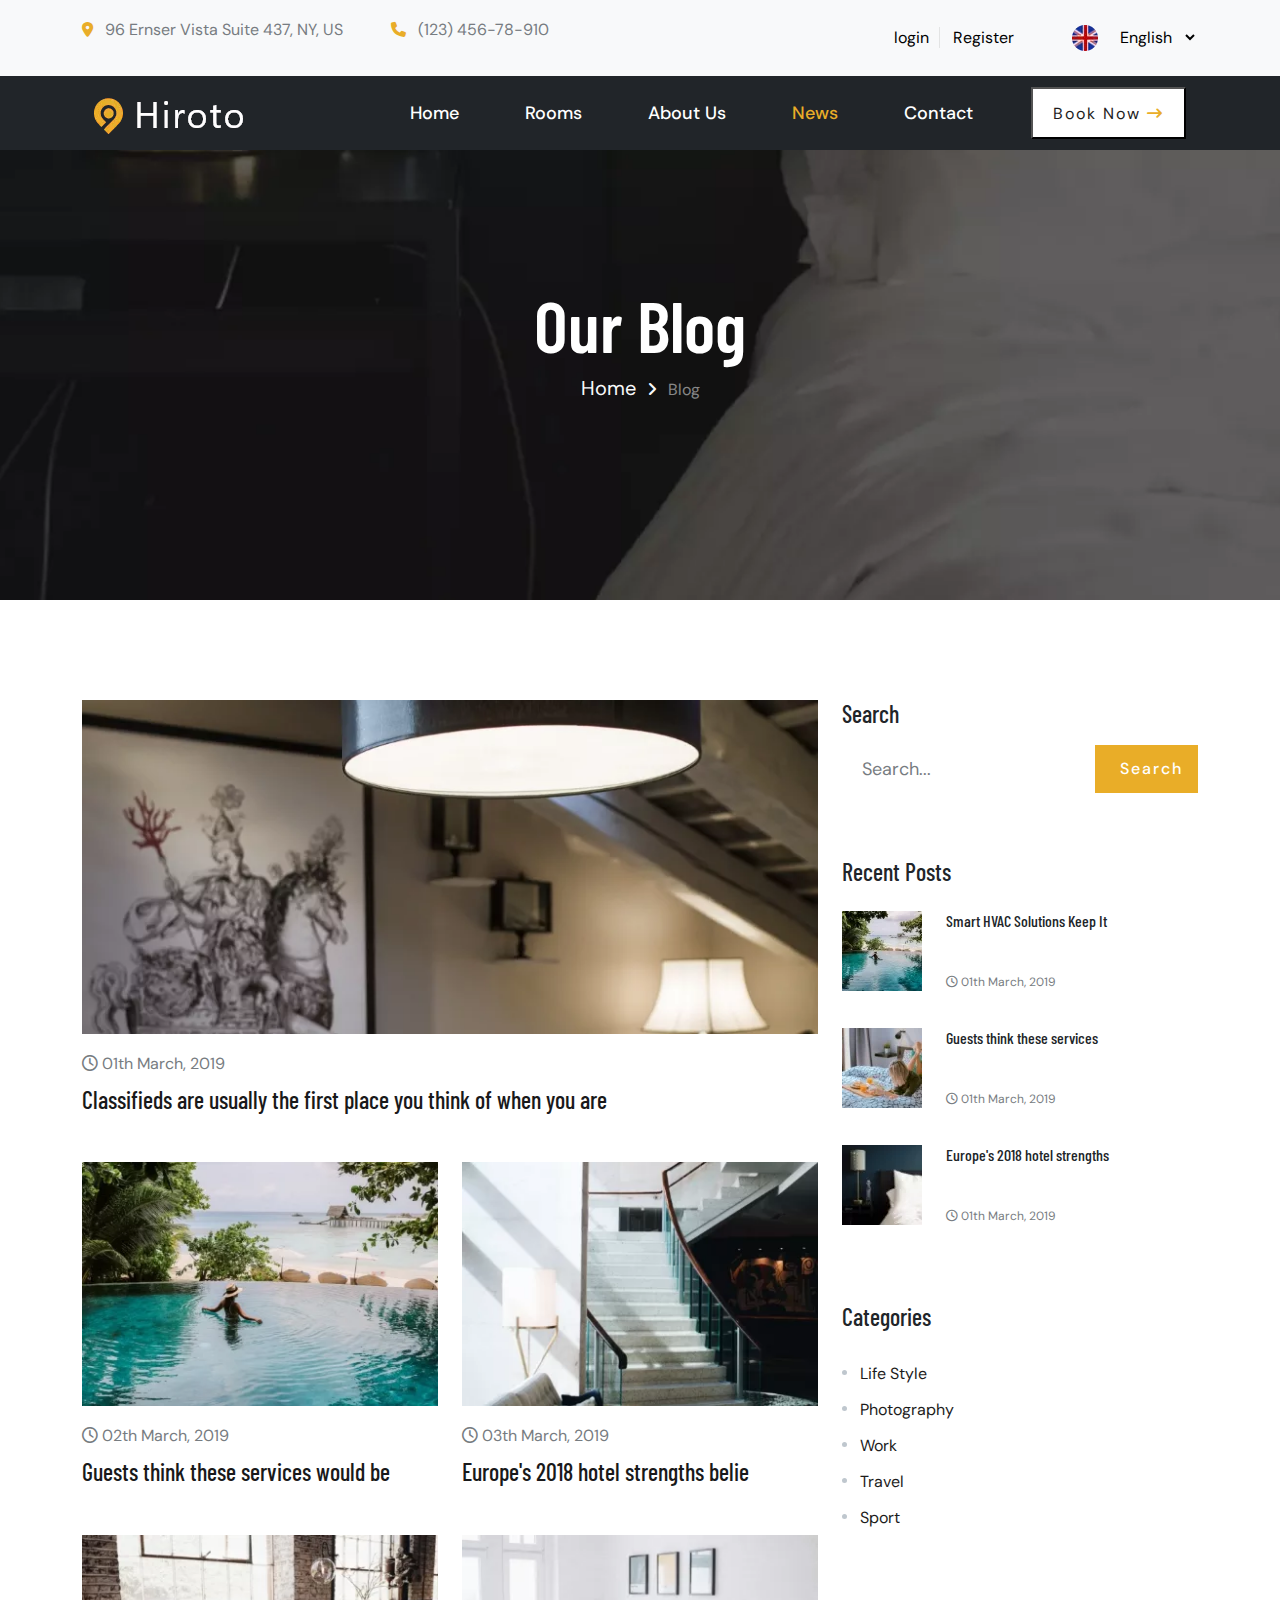
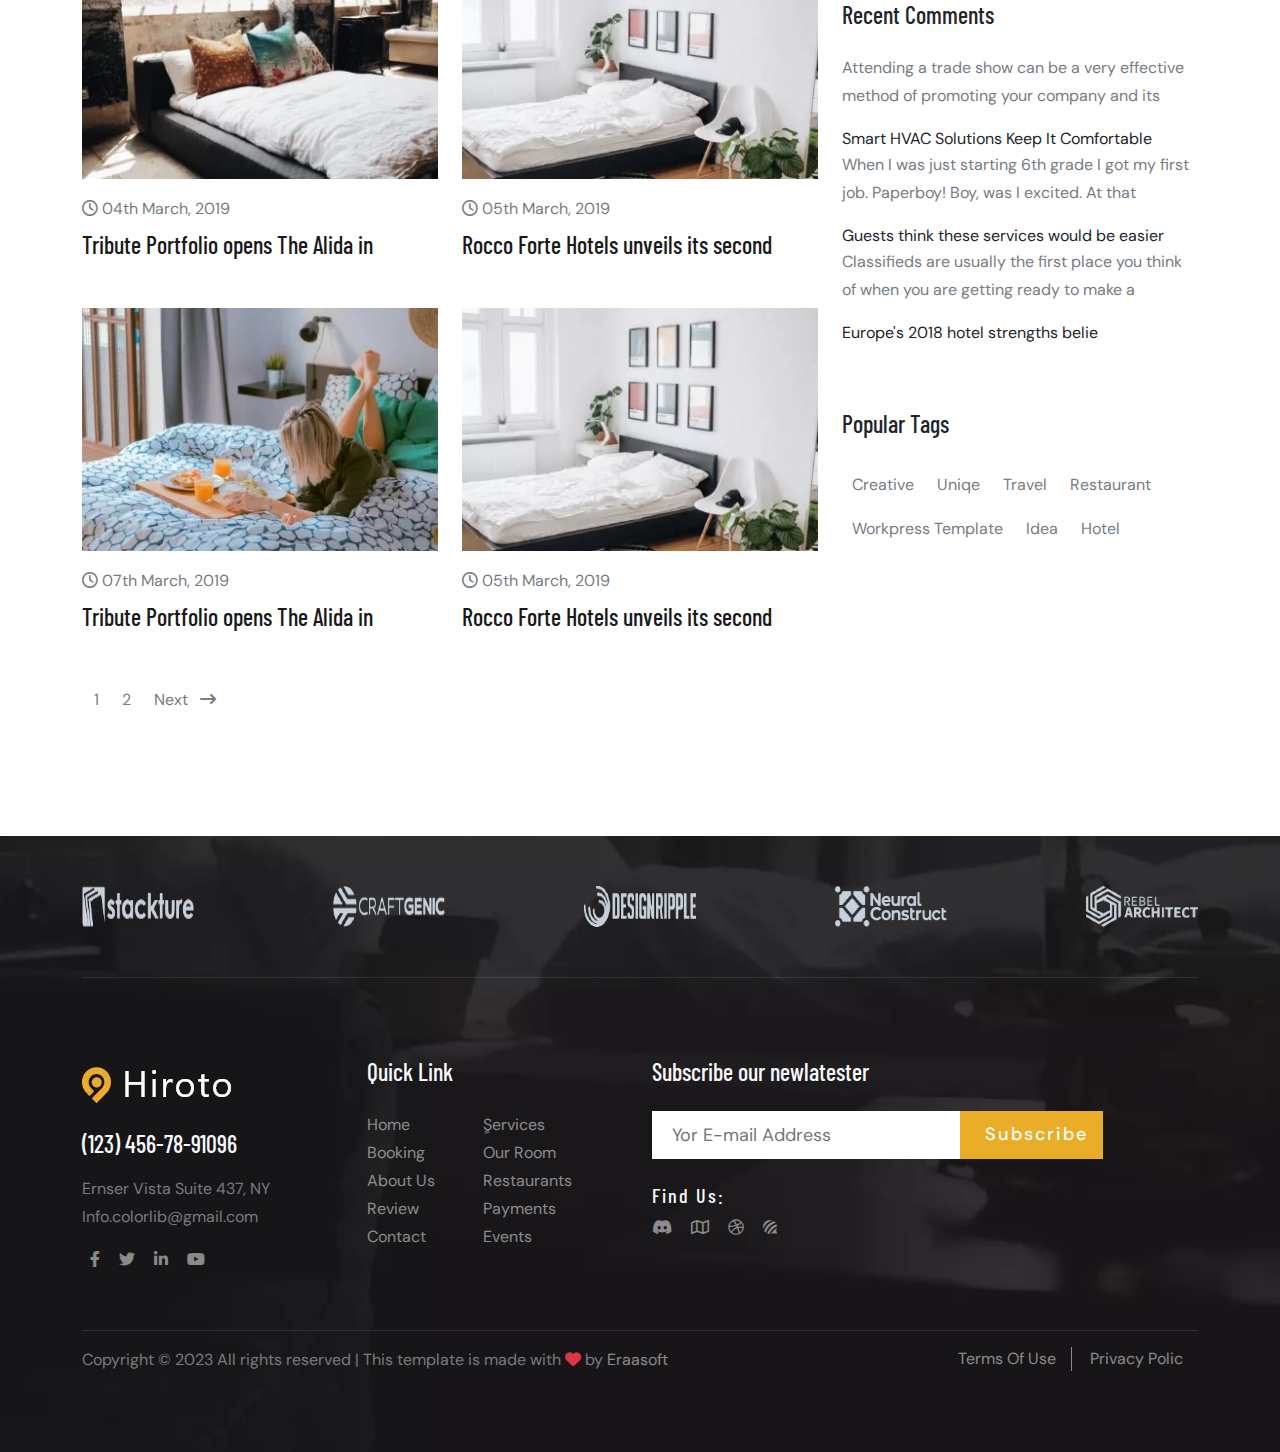
<file: blog.html>
<!DOCTYPE html>
<html lang="en">
<head>
    <meta charset="UTF-8">
    <meta http-equiv="X-UA-Compatible" content="IE=edge">
    <meta name="viewport" content="width=device-width, initial-scale=1.0">
    <title>Hiroto | Template</title>
    <!-- bootstrap file  -->
    <link rel="stylesheet" href="css/bootstrap.min.css">
    <!-- main css file  -->
    <link rel="stylesheet" href="css/hiroto.css">
    <!-- Font awesom file  -->
    <link rel="stylesheet" href="css/all.min.css">
</head>
<body>
    <!-- start header -->
    <header>
      <div class="header__top bg-light py-3 d-none d-lg-block">
       <div class="container">
           <div class="row justify-content-between c-info">
               <div class="col lg-7">
                       <ul class="d-flex addres-bar">
                           <li class="me-5">
                               <i class="fa-solid fa-location-dot me-2"></i>
                               96 Ernser Vista Suite 437, NY, US
                           </li>
                           <li>
                               <i class="fa-solid fa-phone me-2"></i>
                               (123) 456-78-910
                           </li>
                       </ul>
               </div>
               <div class="col-lg-5">
                   <div class="logen d-flex justify-content-end align-items-center">
                       <div class="me-5">
                           <a href="#" class="after">login</a>
                           <a href="#">Register</a>
                        </div>
                        <div class="lang d-flex align-items-center">
                            <div class="img-lang me-2">
                                <img src="images/logo-images/lan.png.webp" alt="">
                            </div>
                           <select name="lang" id="lang">
                             <option value="English">English</option>
                             <option value="English">Arabic</option>
                           </select>
                        </div>
                   </div>
               </div>
           </div>
       </div>
      </div>
      <div class="header__nav bg-dark">
       <div class="container">
         <nav class="navbar navbar-expand-lg bg-body-tertiary">
           <div class="container-fluid">
             <a class="navbar-brand" href="#"><img src="images/logo-images/logo.png.webp" alt=""></a>
             <button class="navbar-toggler"type="button" data-bs-toggle="offcanvas" data-bs-target="#offcanvasScrolling" aria-controls="offcanvasScrolling">
               <span class="navbar-toggler-icon"><i class="fa-solid fa-bars"></i></span>
             </button>

               <!-- start  offcanvas navbar  -->
             <div class="offcanvas offcanvas-start" data-bs-scroll="true" data-bs-backdrop="false" tabindex="-1" id="offcanvasScrolling" aria-labelledby="offcanvasScrollingLabel">
               <div class="offcanvas-header bg-dark text-center">
                 <h5 class="offcanvas-title" id="offcanvasScrollingLabel"><img src="images/logo-images/logo.png.webp" alt=""></h5>
                 <button type="button" class="btn-close text-light bg-light" data-bs-dismiss="offcanvas" aria-label="Close"></button>
               </div>
               <div class="offcanvas-body bg-dark text-center">
                 <ul class="navbar-nav ms-auto mb-2 mb-lg-0">
                   <li class="nav-item mb-4">
                     <a class="nav-link" aria-current="page" href="index.html">Home</a>
                   </li>
                   <li class="nav-item mb-4">
                     <a class="nav-link" href="room.html">Rooms</a>
                   </li>
                   <li class="nav-item mb-4">
                     <a class="nav-link" href="about.html">About Us</a>
                   </li>
                   <li class="nav-item mb-4">
                     <a class="nav-link active" href="blog.html">News</a>
                   </li>
                   <li class="nav-item b-4">
                     <a class="nav-link" href="contact.html">Contact</a>
                   </li>
                 </ul>
                 <form class="d-flex justify-content-center" role="search">
                   <button class="book-btn">Book Now <i class="fa-solid fa-arrow-right-long"></i></button>
                 </form>
               </div>
             </div>
             
              <!-- end  offcanvas navbar  -->

             <div class="collapse navbar-collapse" id="navbarSupportedContent">
               <ul class="navbar-nav ms-auto mb-2 mb-lg-0">
                 <li class="nav-item">
                   <a class="nav-link" aria-current="page" href="index.html">Home</a>
                 </li>
                 <li class="nav-item">
                   <a class="nav-link" href="room.html">Rooms</a>
                 </li>
                 <li class="nav-item">
                   <a class="nav-link" href="about.html">About Us</a>
                 </li>
                 <li class="nav-item">
                   <a class="nav-link active" href="blog.html">News</a>
                 </li>
                 <li class="nav-item">
                   <a class="nav-link" href="contact.html">Contact</a>
                 </li>
               </ul>
               <form class="d-flex" role="search">
                 <button class="book-btn">Book Now <i class="fa-solid fa-arrow-right-long"></i></button>
               </form>
             </div>
           </div>
         </nav>
       </div>
      </div>
</header>
<!-- End header -->
<!-- start comman section  -->
<section class="hero comman__section">
<div class="container">
<div class="row">
 <div class="col-lg-12">
   <div class="text-hero">
     <h2 class="mb-2">Our Blog</h2>
     <div class="breakcump__links">
      <a class="text-light fs-5" href="home.html">Home</a>
      <i class="fa-solid fa-angle-right text-light mx-2"></i>
      <span class="text-white-50 fs-6">Blog</span>
     </div>
   </div>
 </div>
</div>
</div>
</section>
<!-- end comman section  -->
<!-- start blog page  -->
<section class="blog">
    <div class="container">
        <div class="row">
            <div class="col-lg-8 col-md-8">
                <div class="blog__item_large mb-5">
                    <div class="blog_item_img">
                        <img src="images/blog-images/blog-large.jpg.webp"class="img-fluid" alt="">
                    </div>
                    <div class="blog_item_text">
                        <p class="mt-3 mb-2">
                            <i class="fa-regular fa-clock"></i>
                            01th March, 2019
                        </p>
                        <h4><a href="#">Classifieds are usually the first place you think of when you are</a></h4>
                    </div>
                </div>
                <div class="row">
                    <div class="col-lg-6 col-md-6">
                        <div class="blog_item mb-5">
                            <div class="blog_item_img">
                                <img src="images/blog-images/blog-1.jpg.webp" class="img-fluid" alt="">
                            </div>
                            <div class="blog_item_text">
                                <p class="mt-3 mb-2 fs-6">
                                    <i class="fa-regular fa-clock"></i>
                                    02th March, 2019
                                </p>
                                <h4><a href="#">Guests think these services would be</a></h4>
                            </div>
                        </div>
                    </div>
                    <div class="col-lg-6 col-md-6">
                        <div class="blog_item mb-5">
                            <div class="blog_item_img">
                                <img src="images/blog-images/blog-2.jpg.webp" class="img-fluid" alt="">
                            </div>
                            <div class="blog_item_text">
                                <p class="mt-3 mb-2 fs-6">
                                    <i class="fa-regular fa-clock"></i>
                                    03th March, 2019
                                </p>
                                <h4><a href="#">Europe's 2018 hotel strengths belie</a></h4>
                            </div>
                        </div>
                    </div>
                    <div class="col-lg-6 col-md-6">
                        <div class="blog_item mb-5">
                            <div class="blog_item_img">
                                <img src="images/blog-images/blog-3.jpg.webp" class="img-fluid" alt="">
                            </div>
                            <div class="blog_item_text">
                                <p class="mt-3 mb-2 fs-6">
                                    <i class="fa-regular fa-clock"></i>
                                    04th March, 2019
                                </p>
                                <h4><a href="#">Tribute Portfolio opens The Alida in</a></h4>
                            </div>
                        </div>
                    </div>
                    <div class="col-lg-6 col-md-6">
                        <div class="blog_item mb-5">
                            <div class="blog_item_img">
                                <img src="images/blog-images/blog-4.jpg (1).webp" class="img-fluid" alt="">
                            </div>
                            <div class="blog_item_text">
                                <p class="mt-3 mb-2 fs-6">
                                    <i class="fa-regular fa-clock"></i>
                                    05th March, 2019
                                </p>
                                <h4><a href="#">Rocco Forte Hotels unveils its second</a></h4>
                            </div>
                        </div>
                    </div>
                    <div class="col-lg-6 col-md-6">
                        <div class="blog_item mb-5">
                            <div class="blog_item_img">
                                <img src="images/blog-images/blog-5.jpg.webp" class="img-fluid" alt="">
                            </div>
                            <div class="blog_item_text">
                                <p class="mt-3 mb-2 fs-6">
                                    <i class="fa-regular fa-clock"></i>
                                    07th March, 2019
                                </p>
                                <h4><a href="#">Tribute Portfolio opens The Alida in</a></h4>
                            </div>
                        </div>
                    </div>
                    <div class="col-lg-6 col-md-6">
                        <div class="blog_item mb-5">
                            <div class="blog_item_img">
                                <img src="images/blog-images/blog-4.jpg (1).webp" class="img-fluid" alt="">
                            </div>
                            <div class="blog_item_text">
                                <p class="mt-3 mb-2 fs-6">
                                    <i class="fa-regular fa-clock"></i>
                                    05th March, 2019
                                </p>
                                <h4><a href="#">Rocco Forte Hotels unveils its second</a></h4>
                            </div>
                        </div>
                    </div>
                    <nav aria-label="Page navigation example">
                        <ul class="pagination">
                          <li class="page-item"><a class="page-link" href="#">1</a></li>
                          <li class="page-item"><a class="page-link" href="#">2</a></li>
                          <li class="page-item"><a class="page-link" href="#">Next <i class="fa-solid fa-arrow-right-long ms-2"></i></a></li>
                        </ul>
                      </nav>
                </div>
            </div>
            <div class="col-lg-4 col-md-4">
                <aside>
                    <div class="aside_search">
                        <h4 class="mb-3">Search</h4>
                        <form action="#">
                            <input type="text" placeholder="Search...">
                            <button type="submit">Search</button>
                        </form>
                    </div>
                    <div class="aside_recent">
                        <h4 class="mb-4">Recent Posts</h4>
                        <a href="#" class="aside_item d-flex mb-4">
                            <div class="aside_item_img">
                                <img src="images/blog-images/recent-1.jpg.webp" class="img-fluid"alt="">
                            </div>
                            <div class="asid_item_text ms-4">
                                <h6 class="text-dark fw-semibold">Smart HVAC Solutions Keep It</h6>
                                <p class="mt-3 mb-2">
                                    <i class="fa-regular fa-clock"></i>
                                    01th March, 2019
                                </p>
                            </div>
                        </a>
                        <a href="#" class="aside_item d-flex d-flex mb-4">
                            <div class="aside_item_img">
                                <img src="images/blog-images/recent-2.jpg.webp" class="img-fluid"alt="">
                            </div>
                            <div class="asid_item_text ms-4">
                                <h6 class="text-dark fw-semibold">Guests think these services</h6>
                                <p class="mt-3 mb-2">
                                    <i class="fa-regular fa-clock"></i>
                                    01th March, 2019
                                </p>
                            </div>
                        </a>
                        <a href="#" class="aside_item d-flex d-flex mb-4">
                            <div class="aside_item_img">
                                <img src="images/blog-images/recent-3.jpg.webp" class="img-fluid"alt="">
                            </div>
                            <div class="asid_item_text ms-4">
                                <h6 class="text-dark fw-semibold">Europe's 2018 hotel strengths</h6>
                                <p class="mt-3 mb-2">
                                    <i class="fa-regular fa-clock"></i>
                                    01th March, 2019
                                </p>
                            </div>
                        </a>
                    </div>
                    <div class="aside_catigory">
                        <h4 class="mb-4">Categories</h4>
                        <ul>
                            <li><a href="#">Life Style</a></li>
                            <li><a href="#">Photography</a></li>
                            <li><a href="#">Work</a></li>
                            <li><a href="#">Travel</a></li>
                            <li><a href="#">Sport</a></li>
                        </ul>
                    </div>
                    <div class="aside_comments">
                        <h4 class="mb-4">Recent Comments</h4>
                        <p class="mb-3">Attending a trade show can be a very effective method of promoting your company and its</p>
                        <span>Smart HVAC Solutions Keep It Comfortable</span>
                        <p class="mb-3">When I was just starting 6th grade I got my first job. Paperboy! Boy, was I excited. At that</p>
                        <span>Guests think these services would be easier</span>
                        <p class="mb-3">Classifieds are usually the first place you think of when you are getting ready to make a</p>
                        <span>Europe's 2018 hotel strengths belie</span>
                    </div>
                    <div class="aside_tags">
                        <h4 class="mb-4">Popular Tags</h4>
                        <a href="#">Creative</a>
                        <a href="#">Uniqe</a>
                        <a href="#">Travel</a>
                        <a href="#">Restaurant</a>
                        <a href="#">Workpress Template</a>
                        <a href="#">Idea</a>
                        <a href="#">Hotel</a>
                    </div>
                </aside>
            </div>
        </div>
    </div>
</section>
<!-- end blog page  -->
<!-- start footer  -->
<footer>
    <div class="container">
      <div id="carouselExampleRide" class="carousel slide carousel-footer" data-bs-ride="true">
        <div class="carousel-inner">
          <div class="carousel-item active d-flex justify-content-between">
            <img src="images/logo-images/logo-1.png.webp" alt="...">
            <img src="images/logo-images/logo-2.png.webp" alt="...">
            <img src="images/logo-images/logo-3.png.webp" alt="...">
            <img src="images/logo-images/logo-4.png.webp" alt="...">
            <img src="images/logo-images/logo-5.png.webp" alt="...">
          </div>
        </div>
      </div>
      <div class="row">
        <div class="col-lg-3 col-md-6 col-sm-6">
          <div class="footer__about mb-4">
            <div class="footer__About__logo mb-4">
              <img src="images/logo-images/logo.png.webp" alt="">
            </div>
            <h4 class="text-light mb-2">(123) 456-78-91096</h4>
            <ul class="my-3">
              <li>Ernser Vista Suite 437, NY</li>
              <li>Info.colorlib@gmail.com</li>
            </ul>
            <div class="social-icons">
              <i class="fa-brands fa-facebook-f mx-2 text-white-50"></i>
              <i class="fa-brands fa-twitter mx-2 text-white-50"></i>
              <i class="fa-brands fa-linkedin-in mx-2 text-white-50"></i>
              <i class="fa-brands fa-youtube mx-2 text-white-50"></i>
          </div>
        </div>
      </div>
      <div class="col-lg-3 col-md-5 col-sm-6">
        <h4 class="text-light mb-4">Quick Link</h4>
        <div class="footer__links d-flex">
          <ul class="me-5">
            <li><a class="text-white-50" href="home.html">Home</a></li>
            <li><a class="text-white-50" href="home.html">Booking</a></li>
            <li><a class="text-white-50" href="about.html">About Us</a></li>
            <li><a class="text-white-50" href="contact.html">Review</a></li>
            <li><a class="text-white-50" href="contact.html">Contact</a></li>
          </ul>
          <ul>
            <li><a class="text-white-50" href="home.html">ٍServices</a></li>
            <li><a class="text-white-50" href="room.html">Our Room</a></li>
            <li><a class="text-white-50" href="home.html">Restaurants</a></li>
            <li><a class="text-white-50" href="contact.html">Payments</a></li>
            <li><a class="text-white-50" href="home.html">Events</a></li>
          </ul>
        </div>
      </div>
      <div class="col-lg-5 col-md-8 col-sm-12">
        <div class="footer__news">
          <h4 class="text-light mb-4">Subscribe our newlatester</h4>
          <form action="#" class="mb-4">
            <input type="text" placeholder="Yor E-mail Address">
            <button type="submit">Subscribe</button>
          </form>
          <div class="footer__find">
            <h5 class="text-capitalize text-light mb-2">Find Us:</h5>
            <div class="find-links">
              <a href="#"><i class="fa-brands fa-discord me-2 text-white-50"></i></a>
              <a href="#"><i class="fa-regular fa-map mx-2 text-white-50"></i></a>
              <a href="#"><i class="fa-brands fa-dribbble text-white-50 mx-2"></i></a>
              <a href="#"><i class="fa-brands fa-forumbee text-white-50 mx-2"></i></a>
            </div>
          </div>
        </div>
      </div>
    </div>
    <div class="copyright">
      <div class="row">
        <div class="col-lg-7 col-md-7">
          <div class="footer__copyight">
            <p>Copyright © 2023 All rights reserved | This template is made with <i class="fa-solid fa-heart text-danger"></i> by <a href="#" class="text-white-50">Eraasoft</a></p>
          </div>
        </div>
        <div class="col-lg-5 col-md-5">
          <div class="footer__copyright__links">
            <a href="#"class="text-white-50">Terms Of Use</a>
            <a href="#"class="text-white-50">Privacy Polic</a>
          </div>
        </div>
      </div>
    </div>
</footer>
  <!-- end footer  -->
    <script src="../js/bootstrap.bundle.min.js"></script>
</body>
</html>
</file>
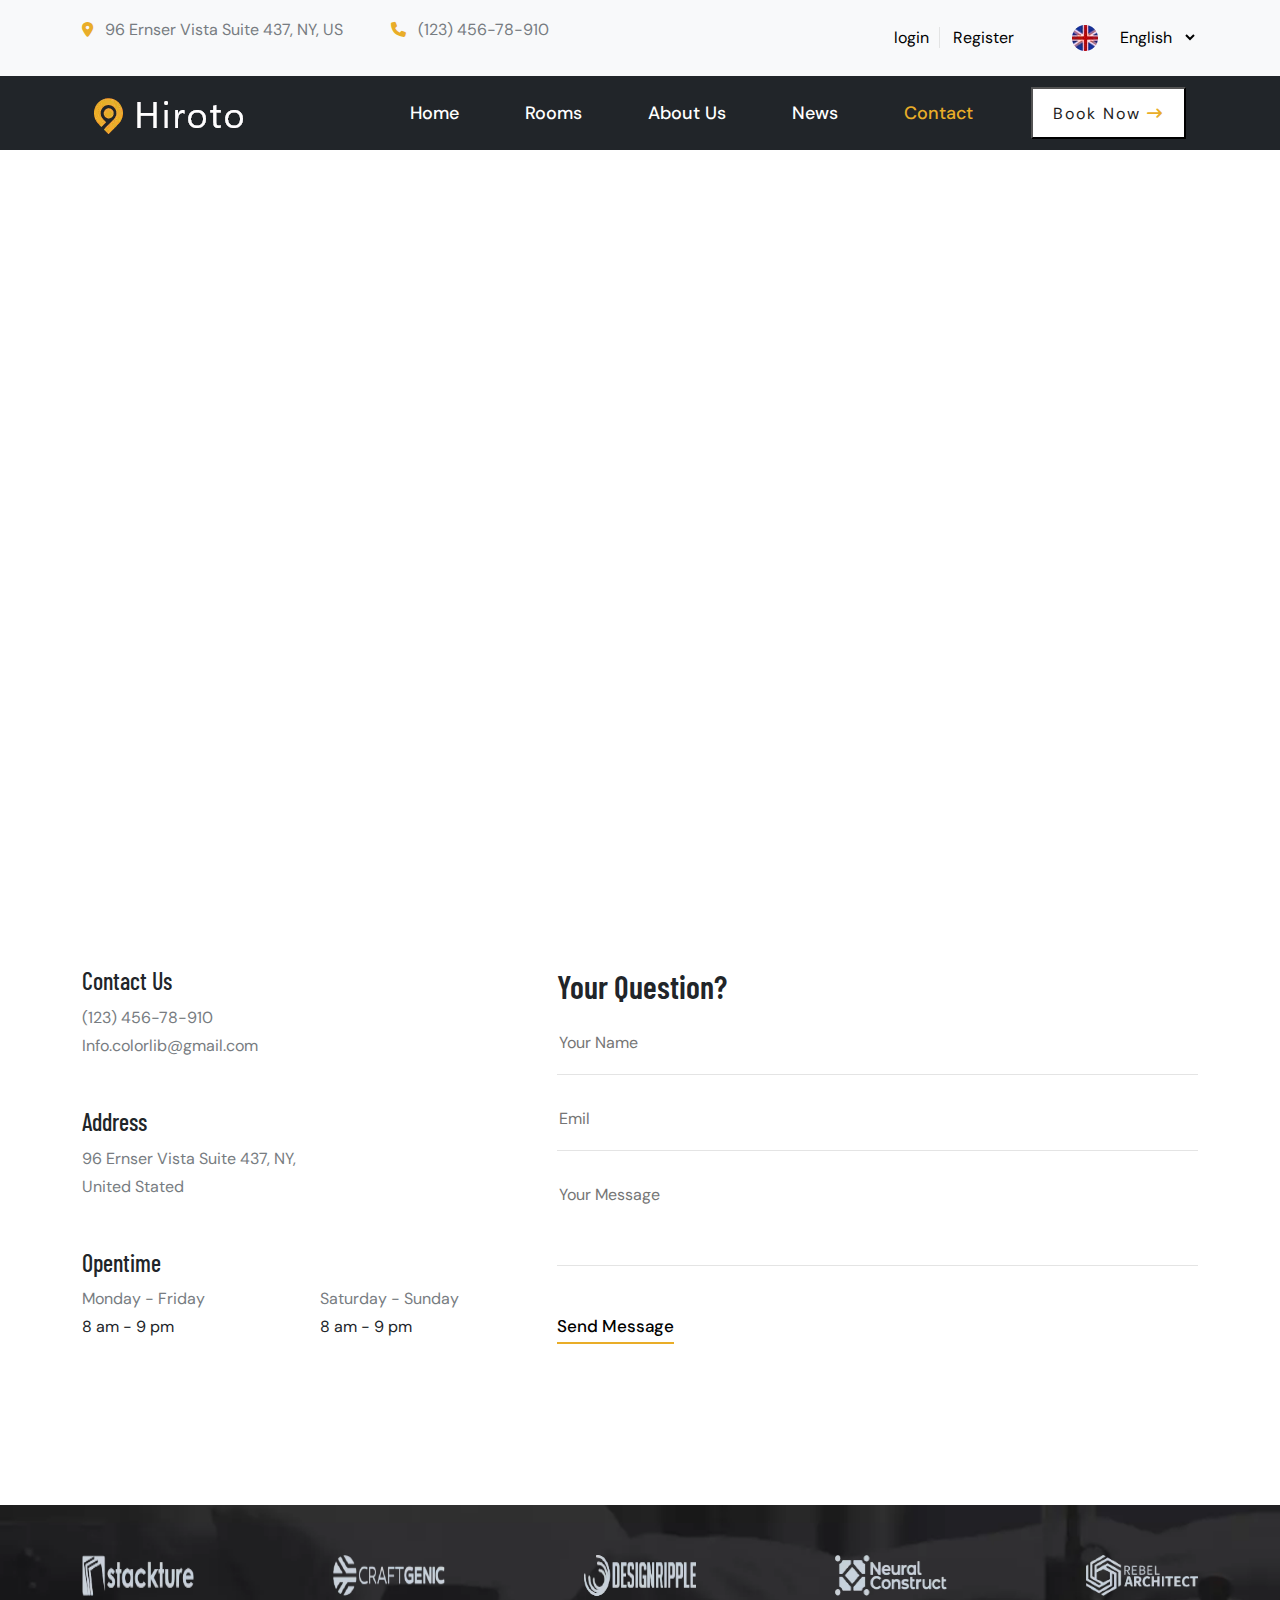
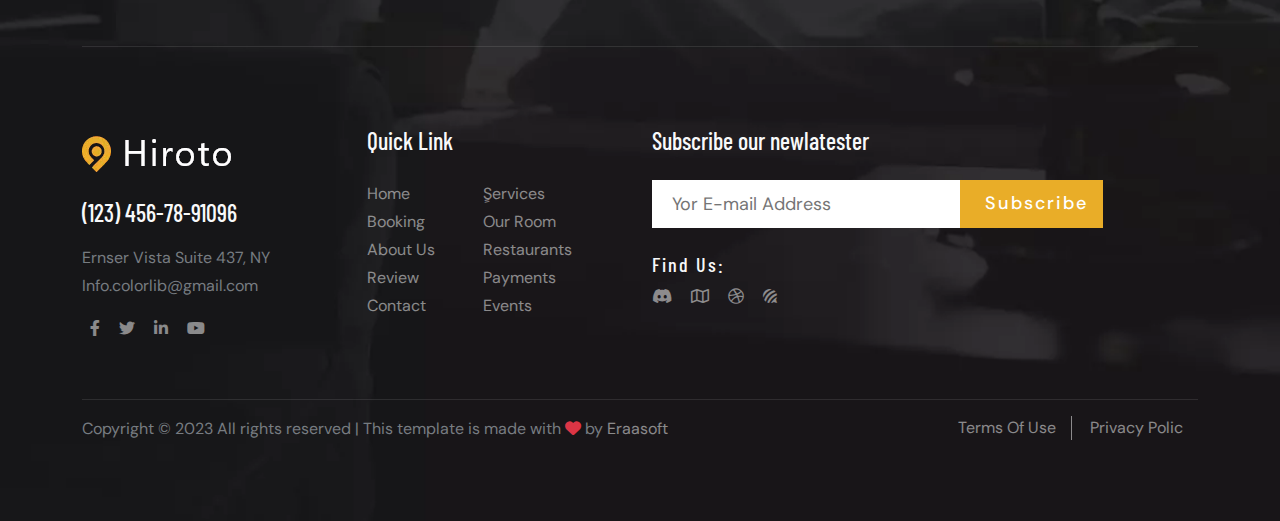
<file: contact.html>
<!DOCTYPE html>
<html lang="en">
<head>
    <meta charset="UTF-8">
    <meta http-equiv="X-UA-Compatible" content="IE=edge">
    <meta name="viewport" content="width=device-width, initial-scale=1.0">
    <title>Hiroto | Template</title>
    <!-- bootstrap file  -->
    <link rel="stylesheet" href="css/bootstrap.min.css">
    <!-- main css file  -->
    <link rel="stylesheet" href="css/hiroto.css">
    <!-- Font awesom file  -->
    <link rel="stylesheet" href="css/all.min.css">
</head>
<body>
    <!-- start header -->
    <header>
      <div class="header__top bg-light py-3 d-none d-lg-block">
       <div class="container">
           <div class="row justify-content-between c-info">
               <div class="col lg-7">
                       <ul class="d-flex addres-bar">
                           <li class="me-5">
                               <i class="fa-solid fa-location-dot me-2"></i>
                               96 Ernser Vista Suite 437, NY, US
                           </li>
                           <li>
                               <i class="fa-solid fa-phone me-2"></i>
                               (123) 456-78-910
                           </li>
                       </ul>
               </div>
               <div class="col-lg-5">
                   <div class="logen d-flex justify-content-end align-items-center">
                       <div class="me-5">
                           <a href="#" class="after">login</a>
                           <a href="#">Register</a>
                        </div>
                        <div class="lang d-flex align-items-center">
                            <div class="img-lang me-2">
                                <img src="images/logo-images/lan.png.webp" alt="">
                            </div>
                           <select name="lang" id="lang">
                             <option value="English">English</option>
                             <option value="English">Arabic</option>
                           </select>
                        </div>
                   </div>
               </div>
           </div>
       </div>
      </div>
      <div class="header__nav bg-dark">
       <div class="container">
         <nav class="navbar navbar-expand-lg bg-body-tertiary">
           <div class="container-fluid">
             <a class="navbar-brand" href="#"><img src="images/logo-images/logo.png.webp" alt=""></a>
             <button class="navbar-toggler"type="button" data-bs-toggle="offcanvas" data-bs-target="#offcanvasScrolling" aria-controls="offcanvasScrolling">
               <span class="navbar-toggler-icon"><i class="fa-solid fa-bars"></i></span>
             </button>

               <!-- start  offcanvas navbar  -->
             <div class="offcanvas offcanvas-start" data-bs-scroll="true" data-bs-backdrop="false" tabindex="-1" id="offcanvasScrolling" aria-labelledby="offcanvasScrollingLabel">
               <div class="offcanvas-header bg-dark text-center">
                 <h5 class="offcanvas-title" id="offcanvasScrollingLabel"><img src="images/logo-images/logo.png.webp" alt=""></h5>
                 <button type="button" class="btn-close text-light bg-light" data-bs-dismiss="offcanvas" aria-label="Close"></button>
               </div>
               <div class="offcanvas-body bg-dark text-center">
                 <ul class="navbar-nav ms-auto mb-2 mb-lg-0">
                   <li class="nav-item mb-4">
                     <a class="nav-link" aria-current="page" href="index.html">Home</a>
                   </li>
                   <li class="nav-item mb-4">
                     <a class="nav-link" href="room.html">Rooms</a>
                   </li>
                   <li class="nav-item mb-4">
                     <a class="nav-link" href="about.html">About Us</a>
                   </li>
                   <li class="nav-item mb-4">
                     <a class="nav-link" href="blog.html">News</a>
                   </li>
                   <li class="nav-item b-4">
                     <a class="nav-link active" href="contact.html">Contact</a>
                   </li>
                 </ul>
                 <form class="d-flex justify-content-center" role="search">
                   <button class="book-btn">Book Now <i class="fa-solid fa-arrow-right-long"></i></button>
                 </form>
               </div>
             </div>
             
              <!-- end  offcanvas navbar  -->

             <div class="collapse navbar-collapse" id="navbarSupportedContent">
               <ul class="navbar-nav ms-auto mb-2 mb-lg-0">
                 <li class="nav-item">
                   <a class="nav-link" aria-current="page" href="index.html">Home</a>
                 </li>
                 <li class="nav-item">
                   <a class="nav-link" href="room.html">Rooms</a>
                 </li>
                 <li class="nav-item">
                   <a class="nav-link" href="about.html">About Us</a>
                 </li>
                 <li class="nav-item">
                   <a class="nav-link" href="blog.html">News</a>
                 </li>
                 <li class="nav-item">
                   <a class="nav-link active" href="contact.html">Contact</a>
                 </li>
               </ul>
               <form class="d-flex" role="search">
                 <button class="book-btn">Book Now <i class="fa-solid fa-arrow-right-long"></i></button>
               </form>
             </div>
           </div>
         </nav>
       </div>
      </div>
</header>
<!-- End header -->
<div class="mab">
        <iframe src="https://www.google.com/maps/embed?pb=!1m14!1m8!1m3!1d110502.74952289868!2d31.258464000000004!3d30.059488000000005!3m2!1i1024!2i768!4f13.1!3m3!1m2!1s0x14583fa60b21beeb%3A0x79dfb296e8423bba!2sCairo%2C%20Cairo%20Governorate!5e0!3m2!1sen!2seg!4v1678961769417!5m2!1sen!2seg"style="border:0;" allowfullscreen="" loading="lazy" referrerpolicy="no-referrer-when-downgrade"></iframe>
</div>
<section class="contact">
    <div class="container">
        <div class="row">
            <div class="col-lg-5 col-md-6 col-sm-5">
                <div class="contact-widget">
                    <div class="contact_widget_item mb-5">
                        <h4>Contact Us</h4>
                        <ul>
                            <li>(123) 456-78-910</li>
                            <li>Info.colorlib@gmail.com</li>
                        </ul>
                    </div>
                    <div class="contact_widget_item mb-5">
                        <h4>Address</h4>
                        <ul>
                            <li>96 Ernser Vista Suite 437, NY,</li>
                            <li>United Stated</li>
                        </ul>
                    </div>
                    <div class="contact_widget_item mb-5">
                        <h4>Opentime</h4>
                        <div class="row">
                            <div class="col-lg-6 col-md-6 col-sm-6">
                                <ul>
                                    <li>Monday - Friday</li>
                                    <li class="text-dark">8 am - 9 pm</li>
                                </ul>
                            </div>
                            <div class="col-lg-6 col-md-6 col-sm-6">
                                <ul>
                                    <li>Saturday - Sunday</li>
                                    <li class="text-dark">8 am - 9 pm</li>
                                </ul>
                            </div>
                        </div>
                    </div>
                </div>
            </div>
            <div class="col-lg-7 col-md-6 col-sm-7">
                <div class="contact__form">
                    <h2 class="mb-4">Your Question?</h2>
                    <form action="#">
                        <input type="text" placeholder="Your Name">
                        <input type="email" placeholder="Emil">
                        <textarea name="message" id="message" placeholder="Your Message"></textarea>
                        <button type="submit">Send Message</button>
                    </form>
                </div>
            </div>
        </div>
    </div>
</section>
<!-- end contact page  -->
<!-- start footer  -->
<footer>
    <div class="container">
      <div id="carouselExampleRide" class="carousel slide carousel-footer" data-bs-ride="true">
        <div class="carousel-inner">
          <div class="carousel-item active d-flex justify-content-between">
            <img src="images/logo-images/logo-1.png.webp" alt="...">
            <img src="images/logo-images/logo-2.png.webp" alt="...">
            <img src="images/logo-images/logo-3.png.webp" alt="...">
            <img src="images/logo-images/logo-4.png.webp" alt="...">
            <img src="images/logo-images/logo-5.png.webp" alt="...">
          </div>
        </div>
      </div>
      <div class="row">
        <div class="col-lg-3 col-md-6 col-sm-6">
          <div class="footer__about mb-4">
            <div class="footer__About__logo mb-4">
              <img src="../images/logo-images/logo.png.webp" alt="">
            </div>
            <h4 class="text-light mb-2">(123) 456-78-91096</h4>
            <ul class="my-3">
              <li>Ernser Vista Suite 437, NY</li>
              <li>Info.colorlib@gmail.com</li>
            </ul>
            <div class="social-icons">
              <i class="fa-brands fa-facebook-f mx-2 text-white-50"></i>
              <i class="fa-brands fa-twitter mx-2 text-white-50"></i>
              <i class="fa-brands fa-linkedin-in mx-2 text-white-50"></i>
              <i class="fa-brands fa-youtube mx-2 text-white-50"></i>
          </div>
        </div>
      </div>
      <div class="col-lg-3 col-md-5 col-sm-6">
        <h4 class="text-light mb-4">Quick Link</h4>
        <div class="footer__links d-flex">
          <ul class="me-5">
            <li><a class="text-white-50" href="home.html">Home</a></li>
            <li><a class="text-white-50" href="home.html">Booking</a></li>
            <li><a class="text-white-50" href="about.html">About Us</a></li>
            <li><a class="text-white-50" href="contact.html">Review</a></li>
            <li><a class="text-white-50" href="contact.html">Contact</a></li>
          </ul>
          <ul>
            <li><a class="text-white-50" href="home.html">ٍServices</a></li>
            <li><a class="text-white-50" href="room.html">Our Room</a></li>
            <li><a class="text-white-50" href="home.html">Restaurants</a></li>
            <li><a class="text-white-50" href="contact.html">Payments</a></li>
            <li><a class="text-white-50" href="home.html">Events</a></li>
          </ul>
        </div>
      </div>
      <div class="col-lg-5 col-md-8 col-sm-12">
        <div class="footer__news">
          <h4 class="text-light mb-4">Subscribe our newlatester</h4>
          <form action="#" class="mb-4">
            <input type="text" placeholder="Yor E-mail Address">
            <button type="submit">Subscribe</button>
          </form>
          <div class="footer__find">
            <h5 class="text-capitalize text-light mb-2">Find Us:</h5>
            <div class="find-links">
              <a href="#"><i class="fa-brands fa-discord me-2 text-white-50"></i></a>
              <a href="#"><i class="fa-regular fa-map mx-2 text-white-50"></i></a>
              <a href="#"><i class="fa-brands fa-dribbble text-white-50 mx-2"></i></a>
              <a href="#"><i class="fa-brands fa-forumbee text-white-50 mx-2"></i></a>
            </div>
          </div>
        </div>
      </div>
    </div>
    <div class="copyright">
      <div class="row">
        <div class="col-lg-7 col-md-7">
          <div class="footer__copyight">
            <p>Copyright © 2023 All rights reserved | This template is made with <i class="fa-solid fa-heart text-danger"></i> by <a href="#" class="text-white-50">Eraasoft</a></p>
          </div>
        </div>
        <div class="col-lg-5 col-md-5">
          <div class="footer__copyright__links">
            <a href="#"class="text-white-50">Terms Of Use</a>
            <a href="#"class="text-white-50">Privacy Polic</a>
          </div>
        </div>
      </div>
    </div>
  </footer>
  <!-- end footer  -->
  
     <!-- js bootstrap file  -->
  <script src="../js/bootstrap.bundle.min.js"></script>
</body>
</html>
</file>
<file: css/hiroto.css>
/* import google fonts  */
@import url('https://fonts.googleapis.com/css2?family=Barlow+Condensed:wght@100;200;300;400;500;600;700;800;900&family=Josefin+Sans:wght@100;200;300;400;500;600;700&family=Mulish:wght@200;300;400;500;600;700;800;900&family=Roboto:wght@100;300;400;500;700&display=swap');

  @import url('https://fonts.googleapis.com/css2?family=DM+Sans:ital,wght@0,400;0,500;0,700;1,500&family=Josefin+Sans:wght@100;200;300;400;500;600;700&family=Mulish:wght@200;300;400;500;600;700;800;900&display=swap');

  *{
    box-sizing:border-box;
  }
body {
font-family: 'Barlow Condensed', sans-serif;
margin:0;
padding:0;
overflow-x: hidden;
}
h2 {
    font-weight:600;
}
p,a,ul li,span,button{
    font-family: 'DM Sans', sans-serif;
    list-style: none;
}
p,li {
    color: #777C81;
    font-weight: 400;
    line-height: 28px;
}
ul {
    padding-left:0;
}
a {
    text-decoration:none;
}
h5 {
    color: #E9AD28;
    text-transform: uppercase;
    letter-spacing: 2px;
    margin-bottom: 20px;
}
/* start header  */
header .fa-solid  {
    font-size:15px;
    color: #E9AD28;
}
.dropdown-menu {
    width:fit-content;
    margin-left:0;
}
.c-info a{
color:#000;
padding:0 10px;
}
.c-info a.after {
    border-right:1px solid #cccccc7a;
}
.header__top select  {
border:none;
background-color:transparent;
font-family: 'DM Sans', sans-serif;
outline:none;
}
.navbar-nav .nav-link  {
    color:#fff;
    font-weight:500;
    font-size:18px;
    transition:0.3s;
}
.navbar-nav .nav-link:Hover,.navbar-nav .active {
    color:#E9AD28;
}
.navbar-nav .dropdown-menu {
    background-color:#E9AD28;
    position:absolute;
    top:66px;;

}
.book-btn {
    font-size: 16px;
    color: #1d1c1c;
    letter-spacing: 2px;
    background: #ffffff;
    padding: 13px 20px 11px
}
.navbar-toggler {
    border:None;
    background-color:#fff;
    line-height:1.5;
}
.navbar-toggler span i {
    font-size:25px;
}
.dropdown-menu .dropdown-item:hover {
    background-color:#000;
}
/* End header  */
/* start home  */
.hero {
    height:100vh;
    background-image:url(../images/home-images/hero.jpg.webp);
    background-size:cover;
    background-position:center;
    display:flex;
    align-items: center;
    justify-content: center;
}
.comman__section {
    background-image:url(../images/home-images/breadcrumb-bg.jpg.webp);
    height:50vh !important;
    padding:100px 0;
}
.text-hero {
    text-align: center;
    max-width: 650px;
    margin: 0 auto 65px;
}
.text-hero h5 {
    color: #E9AD28;
    text-transform: uppercase;
    letter-spacing: 4px;
    margin-bottom: 35px;
    font-size:18px;
    font-weight:600;
}
.text-hero h2 {
    font-size: 72px;
    color: #ffffff;
    line-height: 82px;
}
.about-text {
    padding-top:200px;
    padding-right:100px;
}
 .hero_form {
    background-color:#fff;
    padding:20px 25px 0px;
    position:relative;
 }
 .hero_form > div {
    margin-right:20px;
    width:30%
 }
 .hero_form input,select {
    width:100%;
    padding:10px;
    outline:None;
 }
 .search__feild {
    position:relative;
 }
 .search__feild i {
    position:absolute;
    color:#E9AD28;
    top: 17px;
    right: 15px;
 }
 .hero_item_submit button {
    font-size: 18px;
    font-weight: 500;
    color: #ffffff;
    background: #1d1c1c;
    text-transform: uppercase;
    letter-spacing: 2px;
    border: none;
    width: 160px;
    float: left;
    text-align: center;
    position: absolute;
    right: 0;
    top: 0;
    height: 100%;
    line-height: 100%;
 }
 
/* End home */

/* start home about section  */
.about__home {
    margin-top:-100px;
}
/* End home about section  */
/* start services  */
.services {
    padding:100px 0 6px;
}
/* end services  */
/* start Room hoom section  */
.home_room {
    padding:100px 0;
}
.section-title {
    margin-bottom:55px;
    text-align:center;
}
.room__item {
    height: 493px;
    position: relative;
    margin-right: 15px;
    margin-bottom: 15px;
    background-size: cover;
    background-position: top center;
}
.item-1{
    background-image:url(../images/home-images/hr-1.jpg.webp);
}
.item-2{
    background-image:url(../images/home-images/hr-2.jpg.webp);
}
.item-3{
    background-image:url(../images/home-images/hr-3.jpg.webp);
}
.item-4{
    background-image:url(../images/home-images/hr-4.jpg.webp);
}
.room__item .room-title {
    position: absolute;
    left: 0;
    top: 100%;
    width: 100%;
    padding: 0 25px;
    margin-top: -120px;
    transition:all .5s;
}
.room-title h4 {
    color: #ffffff;
    margin-bottom: 5px;
    font-weight:600;
    font-size:28px;
}
.room-title h2{
    font-size: 48px;
    color: #ffffff;
    position: relative;
    padding-left: 12px;
    font-weight:600;
}
h2 sup {
    font-size: 20px;
    position: absolute;
    left: 0;
    top: 15px;
    color:#000;
}
.Rooms h2 {
    font-size: 48px;
    color: #E9AD28;
    position: relative;
    padding-left: 12px;
    margin-bottom: 20px;
}
h2 sub {
    font-size:18px;
    color:#000;
}
.room__item a {
    font-size: 18px;
    color: #ffffff;
    position: absolute;
    padding: 4px 0;
    display: inline-block;
    left: 25px;
    bottom: 0px;
    opacity:0;
    transition: all, 0.5s
}
.room__item a::before {
    position: absolute;
    left: 0;
    bottom: 0;
    height: 2px;
    width: 100%;
    background: #E9AD28;
    content: "";
}
.room__item:hover a{
    bottom: 32px;
    opacity: 1;
}
.room__item:hover .room-title {
    top: 0;
    margin-top: 0;
    padding: 32px 25px 0
}
.home-explore a {
    display: inline-block;
    font-size: 16px;
    padding: 14px 20px 12px;
    color: #ffffff;
    background: #E9AD28;
    letter-spacing: 2px
}
/* end room seciton  */

/* start testimonials  */
.ts-text {
    padding-left:70px;
}
.carousel-item i.fa-star {
    color:#E9AD28;
}
.author-title h5{
    letter-spacing:0;
    font-weight:600;
    margin-bottom:15px;
}
.author-title h4 {
    font-weight:normal;
    font-family: 'DM Sans', sans-serif;
    font-size:18px;
}
.pagination-num span {
    font-size:24px;
    color:#1a1a1a;
    font-weight:500;
}
.pagination-num span.progress {
    width:60px;
    height:3px;
    background-color:#E9AD28;
    border-radius:10px;
    display:inline-block;
    margin:0 8px;
}
.testimonials .pagination-mov {
    display:flex;
    justify-content: flex-end;
}
.testimonials .carousel-control-next,.testimonials .carousel-control-prev {
    background-color:#000000;
    position:relative; 
    border-radius:50%;
    margin:0px 8px;
}
.testimonials .carousel-control-next-icon,.testimonials .carousel-control-prev-icon {
    display: inline-block;
    width: 5rem;
    height: 1.8rem;
    background-repeat: no-repeat;
    background-position: 50%;
    background-size: 45% 45%;
   
}
/* end testimonials  */
/* start choose us  */
.chooseUs {
    background-image:url(../images/home-images/chooseus-bg.jpg.webp);
    padding:100px;
}
.chooseUs a {
    background: #ffffff;
    color: #19191A;
    display: inline-block;
    font-size: 16px;
    padding: 14px 20px 12px;
    letter-spacing: 2px;
    text-align:center;
}
/* end choose us  */
/* start gallry section  */
.gallary {
    padding:100px 0;
}
.gallary__title a {
    display: inline-block;
    font-size: 16px;
    padding: 14px 20px 12px;
    color: #ffffff;
    background: #E9AD28;
    letter-spacing: 2px;
}
.gallary-slider .img-fluid {
    height:600px;
    max-width:97%;
}
/* end gallry section  */
/* start blog  */
.blog {
    padding-bottom:100px;
}
.latest__blog__text span  {
    font-size: 14px;
    color: #ffffff;
    background: #E9AD28;
    border-radius: 2px;
    display: inline-block;
    padding: 4px 16px 2px;
}
.latest__blog__text {
    padding: 30px 30px 25px 30px;
    background: #F9F8F6;
}
.latest__blog__text h5 {
    font-size: 20px;
    color: #111111;
    line-height: 30px;
    margin-top: 30px;
    margin-bottom: 10px;
    font-weight:600;
    letter-spacing: 0;
    text-transform: none;
    }
    .latest__blog__text a{
    font-size: 16px;
    color: #19191A;
    font-weight: 500;
    font-family: "Barlow Condensed", sans-serif;
    display: inline-block;
    position: relative;
    padding: 2px 0;
    border-bottom:3px solid #E9AD28;
    }
    .blog-item {
        overflow:hidden;
    }
    
/* end blog  */

 /* start roome page */ 
 .Rooms {
    padding:100px 0;
 }
 .Room__text span {
    display: inline-block;
    width: 130px;
}
.Room__text  a{
    font-size: 16px;
    color: #19191A;
    font-weight: 500;
    font-family: "Barlow Condensed", sans-serif;
    display: inline-block;
    position: relative;
    padding: 2px 0;
    border-bottom: 3px solid #E9AD28;
}
 .Rooms .Room__text:first-child {
    padding-left:85px;
 }
.Rooms .carousel-item img {
    height:370px;
}
.Rooms .carousel-control-next-icon,.Rooms .carousel-control-prev-icon {
    position:relative;
}
.Rooms .carousel-control-next-icon:before,.Rooms .carousel-control-prev-icon:before {
    position: absolute;
    top: -2px;
    left: -4px;
    content: "";
    width: 121%;
    height: 123%;
    background-color: #000;
    z-index: -1;
}

.page-link {
    border:None;
    color:#777C81;
}
.page-item:not(:first-child) .page-link {
    margin-left: -1px;
}
.page-link {
    padding: .375rem .75rem;
}

/* end roome page */
/* start about page  */
.AboutUs {
    padding:100px 0;
}
/* end about page  */

/* start about history  */
.about__history {
    padding:100px 0;
}
.history__content {
    position:relative;
}
.history__content::after {
    position: absolute;
    left: 50%;
    top: -40px;
    width: 2px;
    height: 1100px;
    background: rgba(29, 28, 28, 0.3);
    transform: translateX(-1px);
    content: "";
    z-index:-1;
}
.left__first__child {
    margin-bottom:220px;
}
.right__first__child {
    margin:250px 0;
}
.history_right_side {
    margin-left: 16.666667%
}
.history__content .history_item_right{
    margin-top:220px;
}
.history_left_date,.history_right_date {
    position:relative;
}
.history_left_date::before,.history_right_date::before {
    position:absolute;
    content:"";
    right: -120px;
    top: 12px;
    width: 90px;
    height:2px;
    background: rgba(29, 28, 28, 0.3);
}
.history_right_date::before {
    left:-120px;
}
.history_left_date::after,.history_right_date::after {
    position: absolute;
    right: -130px;
    top: 0px;
    height:20px;
    width: 20px;
    background: #E9AD28;
    border-radius: 50%;
    content: "";
    border:4px solid #fff;
}
.history_right_date::after  {
    left:-130px;
}
/* end about history  */

/* start blog page  */
.blog {
    padding:100px 0;
}
.blog_item_text h4 a{
    color:#19191A;
    font-family: 'Barlow Condensed', sans-serif;
    transition:0.2s;
}
.blog_item_text h4 a:Hover {
    text-decoration: underline;
}
.blog .aside_search form input {
    height: 48px;
    width: 100%;
    font-size: 16px;
    color: #777C81;
    padding-left: 20px;
    border: none;
    background: #ffffff;
    outline:None;
}
.blog .aside_search form input::placeholder {
    font-size:18px;
    color: #777C81;
}
.blog .aside_search form {
    position:relative;
}
.blog .aside_search form button {
    font-size: 16px;
    color: #ffffff;
    background: #E9AD28;
    border: none;
    font-weight: 500;
    letter-spacing: 2px;
    padding: 0 15px 0 25px;
    position: absolute;
    right: 0;
    top: 0;
    height: 100%;
}
.asid_item_text h6 {
    color: #1d1c1c;
    font-weight: 500;
    margin-bottom: 38px;
    font-family: "Barlow Condensed", sans-serif;
}
.asid_item_text p  {
    font-size:12px;
}
aside > div:not(:last-child) {
    margin-bottom:65px;
}
.aside_catigory ul li  {
    position: relative;
    padding-left: 18px;
}
.aside_catigory ul li::before {
    position: absolute;
    left: 0;
    top: 14px;
    height: 5px;
    width: 5px;
    background: #BFC7CE;
    content: "";
    border-radius: 50%;
    transition:0.3s;
}
.aside_catigory ul li a {
    font-size: 16px;
    color: #1d1c1c;
    line-height: 36px;
    transition:0.3s;
}
.aside_catigory ul li a:Hover{
    color:#E9AD28
}
.aside_catigory ul li:hover::before {
    background-color:#E9AD28;
}
.aside_tags a {
    color:#777C81;
    display:inline-block;
    margin:10px;
}
/* end blog page  */

/* start contact page  */
.mab iframe{
    width:100%;
    height:79vh;
}
.contact {
    padding:100px 0;
}
.contact form input {
    border: none;
    border-bottom: 1px solid #E4E4E4 !important;
    width: 100%;
    font-size: 16px;
    color: #777C81;
    border: none;
    padding-bottom: 20px;
    margin-bottom: 30px;
    outline:None;
}
.contact form textarea {
    border: none;
    border-bottom: 1px solid #E4E4E4 !important;
    width: 100%;
    font-size: 16px;
    color: #777C81;
    border: none;
    height: 85px;
    resize: none;
    margin-bottom: 40px;
    font-family: 'DM Sans', sans-serif;
    outline:None;
}
form input::placeholder {
    font-family: 'DM Sans', sans-serif;
   
}
.contact form button {
    font-size: 17px;
    font-weight: 500;
    display: inline-block;
    border: none;
    background: transparent;
    padding: 2px 0;
    position: relative;
    border-bottom:2px solid #E9AD28;
}

/* end contact page  */

/* start footer  */
footer {
    padding:50px 0;
    background-image:url(../images/home-images/footer-bg.jpg.webp);
    background-size:cover;
    background-position:top center;
}
.carousel-footer {
    border-bottom: 1px solid rgba(255, 255, 255, 0.1);
    padding-bottom: 50px;
    margin-bottom: 80px;
}
.carousel-item img {
    width:10%;
}
footer form {
    position:relative;
}
footer input[type=text] {
    width: 100%;
    height: 48px;
    font-size: 16px;
    color: #777C81;
    border: none;
    padding-left: 20px;
    outline:None;
}
footer input[type=text]::placeholder {
    font-size:18px;
    font-family: 'DM Sans', sans-serif;
}
footer button {
    font-size: 18px;
    color: #ffffff;
    background: #E9AD28;
    border: none;
    font-weight: 500;
    letter-spacing: 2px;
    padding: 0 15px 0 25px;
    position: absolute;
    right: 0;
    top: 0;
    height: 100%;
}
.copyright {
    border-top: 1px solid rgba(255, 255, 255, 0.1);
    padding: 15px 0 12px;
    margin-top: 35px;
}
.footer__newslatter__find__links a {
    transition:0.3s;
    color:white;
}
.footer__newslatter__find__links a:hover {
    color:#E9AD28
}
.footer__copyright__links a {
    display:inline-block;
    padding:0px 15px;
}
.footer__copyright__links a:first-child {
    border-right:1px solid;
}
.footer__copyright__links {
    text-align:right;
}
/* end footer  */





/* start responsive design  */
@media (min-width: 1200px) {
    .navbar-nav .nav-item {
        margin-right:50px;
    }
    .blog-item img {
        width:100%
    }
    
 }
 @media (max-width: 1200px) {
    .navbar-nav .nav-item {
        margin-right:15px;
    }
    .carousel-item img:first-child {
        display:none;
    }
    .carousel-item img {
        width:15%;
    }
    .history_left_date::before,.history_right_date::before {
        position:absolute;
        content:"";
        right: -90px;
        top: 12px;
        width: 75px;
        height:2px;
        background: rgba(29, 28, 28, 0.3);
    }
    .history_right_date::before {
        left:-93px;
    }
    .history_left_date::after,.history_right_date::after {
        position: absolute;
        right: -102px;
        top: 0px;
        height:20px;
        width: 20px;
        background: #E9AD28;
        border-radius: 50%;
        content: "";
        border:4px solid #fff;
    }
    .history_right_date::after  {
        left:-102px;
    }
 }
@media (max-width: 992px) {
    .navbar-expand-lg .navbar-nav .nav-link {
        padding-right: 3.5rem;
    }
    .blog-item img {
        height:313px;
    }
    .carousel-item img:nth-child(2){
        display:none;
    }
    .carousel-item img {
        width: 15%;
    }
    .history_left_date::before,.history_right_date::before {
        position:absolute;
        content:"";
        right: -73px;
        top: 12px;
        width: 60px;
        height:2px;
        background: rgba(29, 28, 28, 0.3);
    }
    .history_right_date::before {
        left:-73px;
    }
    .history_left_date::after,.history_right_date::after {
        position: absolute;
        right: -82px;
        top: 0px;
        height:20px;
        width: 20px;
        background: #E9AD28;
        border-radius: 50%;
        content: "";
        border:4px solid #fff;
    }
    .history_right_date::after  {
        left:-81px;
    }
    .hero_form {
        flex-direction:column;
        padding-bottom:15px;
    }
    .hero {
        height:135vh;
    }
    .hero_form > div {
        width: 100%;
    }
    .hero_item_submit button {
        font-size: 18px;
        font-weight: 500;
        color: #ffffff;
        background: #1d1c1c;
        text-transform: uppercase;
        letter-spacing: 2px;
        border: none;
        width: 100%;
        text-align: center;
        position:relative;
        height: 100%;
        line-height: 100%;
        padding: 15px;
    }
}
   
@media screen and (max-width:768px){
    .latest__blog__text {
        height:313px;
    }
    .carousel-item img:nth-child(3){
        display:none;
    }
    .carousel-item img {
        width:30%;
    }
    .history__content::after {
        position: absolute;
        left: 50%;
        top: -40px;
        width: 2px;
        height: 0;
        background: rgba(29, 28, 28, 0.3);
        transform: translateX(-1px);
        content: "";
        z-index:-1;
    }.history_left_date::before,.history_right_date::before {
        position:absolute;
        content:"";
        right: -73px;
        top: 12px;
        width: 60px;
        height:0;
        background: rgba(29, 28, 28, 0.3);
    }.history_left_date::after,.history_right_date::after {
        position: absolute;
        right: -82px;
        top: 0px;
        height:0;
        width: 20px;
        background: #E9AD28;
        border-radius: 50%;
        content: "";
        border:4px solid #fff;
    }
    .left-side > div{
        text-align:center !important;
        margin-bottom:50px;
    }
   .history__content .history_item_right {
    margin: 50px 0px 0px -178px;
    text-align:center !important;
    margin: 50px 0px 0px -101px;
    text-align: center !important;
    max-width: 100%;
   }
   .hero {
    height:130vh;
}
.text-hero h2 {
    font-size: 40px;
}
.hero {
    height: 146vh
}
.history__content .history_item_right {
    margin: 50px 0px 0px -178px;
    text-align: center !important;
    margin: 0px -1px 57px -48px;
    text-align: center !important;
    max-width: 100%;
}
}
@media screen and (max-width:576px){
    .gallary-slider .img-fluid {
        height:470px;
        width:100%;
    }
    .room__item {
        margin-right:0;
    }
    .blog-item img {
        width:100%
    }
    .ts-text {
        padding-left: 5px;
    }
    .text-hero h2 {
        font-size: 37px;
        color: #ffffff;
        line-height: 48px;
}
.chooseUs .container {
    padding:0;
}
.copyright {
    text-align:center;
}
.footer__copyright__links {
    text-align:center;
}
.services {
    padding-top:50;
}
footer button {
    padding:0 8px 0 5px;
    font-size:14px;
    letter-spacing:0;
}
.ser-item {
    text-align:center;
}
.chooseUs {
    padding:100px 0;
}
}

/* End responsive design  */
</file>
